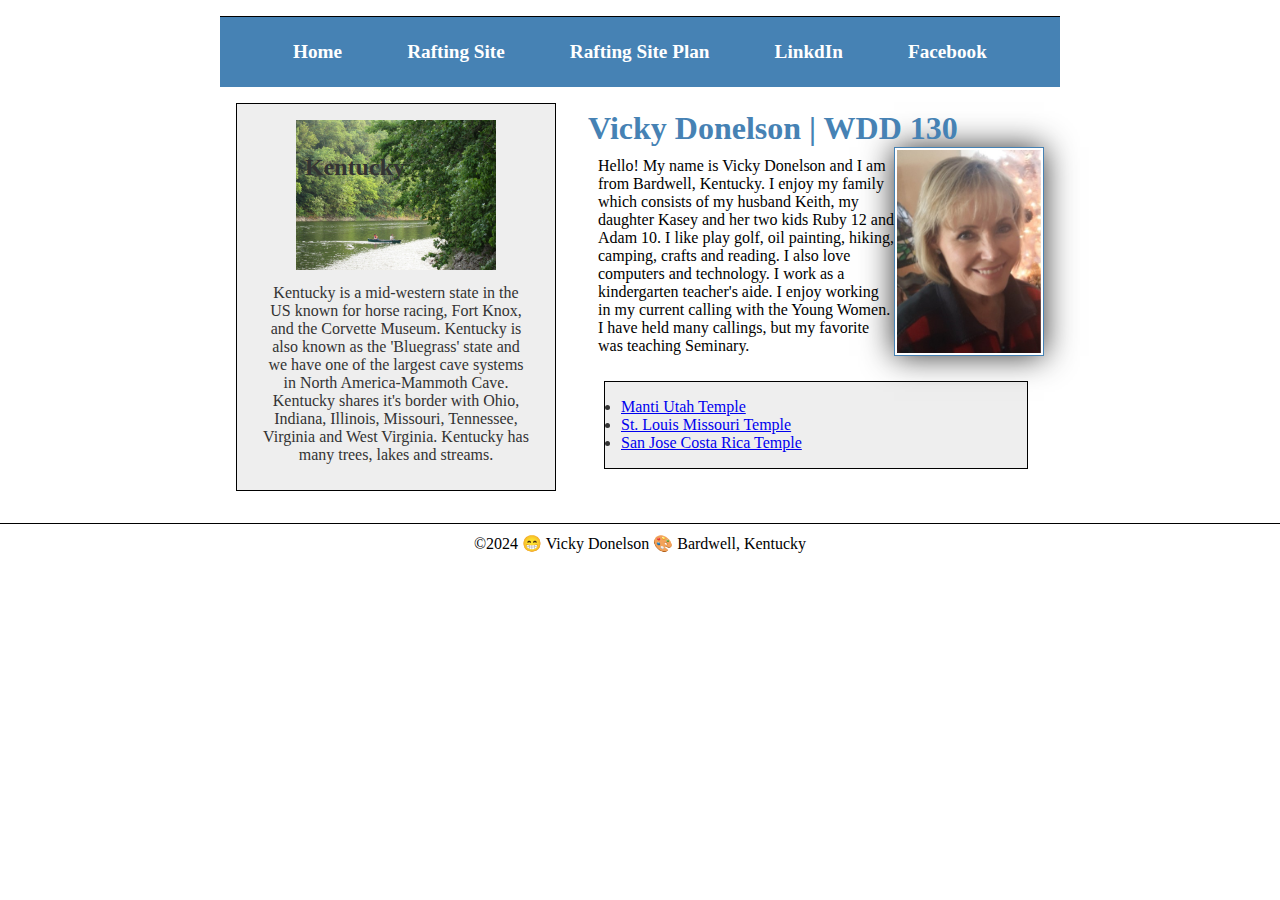
<file: index.html>
<!DOCTYPE html>
<html lang="en-US">
    <head>
        <meta charset="utf-8">
        <meta name="viewport" content="width=device-width,initial-scale=1.0">
        <title> Vicky Donelson | WDD 130</title>
        <meta name="description" content="This home page belongs to Vicky Donelson, a member of the WDD130 course at BYUI. The purpose of this class is to learn how to write and publish webpages.">
        <meta  name="author" content="Vicky Donelson">
        <link rel="stylesheet" href="styles/styles.css">
    </head>
    <body>
        <header>
        <nav>
            <a href="#">Home</a>
            <a href="wwr/about.html">Rafting Site</a>
            <a href="wwr/site-plan-rafting.html">Rafting Site Plan</a>
            <a href="https://linkedin.com">LinkdIn</a>
            <a href="https://facebook.com">Facebook</a>
        </nav>
        </header>
        <div class="grid">
        <main>
            <h1>Vicky Donelson | WDD 130</h1>
            <img src="images/profile.jpg" alt="Hello, my name is Vicky Donelson" width="200">
            <p>Hello! My name is Vicky Donelson and I am from Bardwell, Kentucky. I enjoy my family which consists of my husband Keith, my daughter Kasey and her two kids Ruby 12 and Adam 10. I like play golf, oil painting, hiking, camping, crafts and reading. I also love computers and technology. I work as a kindergarten teacher's aide. I enjoy working in my current calling with the Young Women. I have held many callings, but my favorite was teaching Seminary.</p>
            <ul class="box">
                <li><a href="https://www.churchofjesuschrist.org/temples/details/manti-utah-temple" target="_blank">Manti Utah Temple</a></li>
                <li><a href="https://www.churchofjesuschrist.org/temples/details/st.-louis-missouri-temple" target="_blank">St. Louis Missouri Temple</a></li>
                <li><a href="https://www.churchofjesuschrist.org/temples/details/san-jose-costa-rica-temple" target="_blank">San Jose Costa Rica Temple</a></li>
            </ul>        
        </main>
            <aside class="box">
                <h2>Kentucky</h2>
                <img src="images/kentucky.jpg" alt="images/kentucky landscape" width="200">
                <p>Kentucky is a mid-western state in the US known for horse racing, Fort Knox, and the Corvette Museum. Kentucky is also known as the 'Bluegrass' state and we have one of the largest cave systems in North America-Mammoth Cave. Kentucky shares it's border with Ohio, Indiana, Illinois, Missouri, Tennessee, Virginia and West Virginia. Kentucky has many trees, lakes and streams.</p>
                
            </aside>
        </div>
            
        <footer>
            <p>©2024 😁 Vicky Donelson 🎨 Bardwell, Kentucky</p>
        </footer>
    </body>
    <!--March 14, 2024-->
</html>
</file>
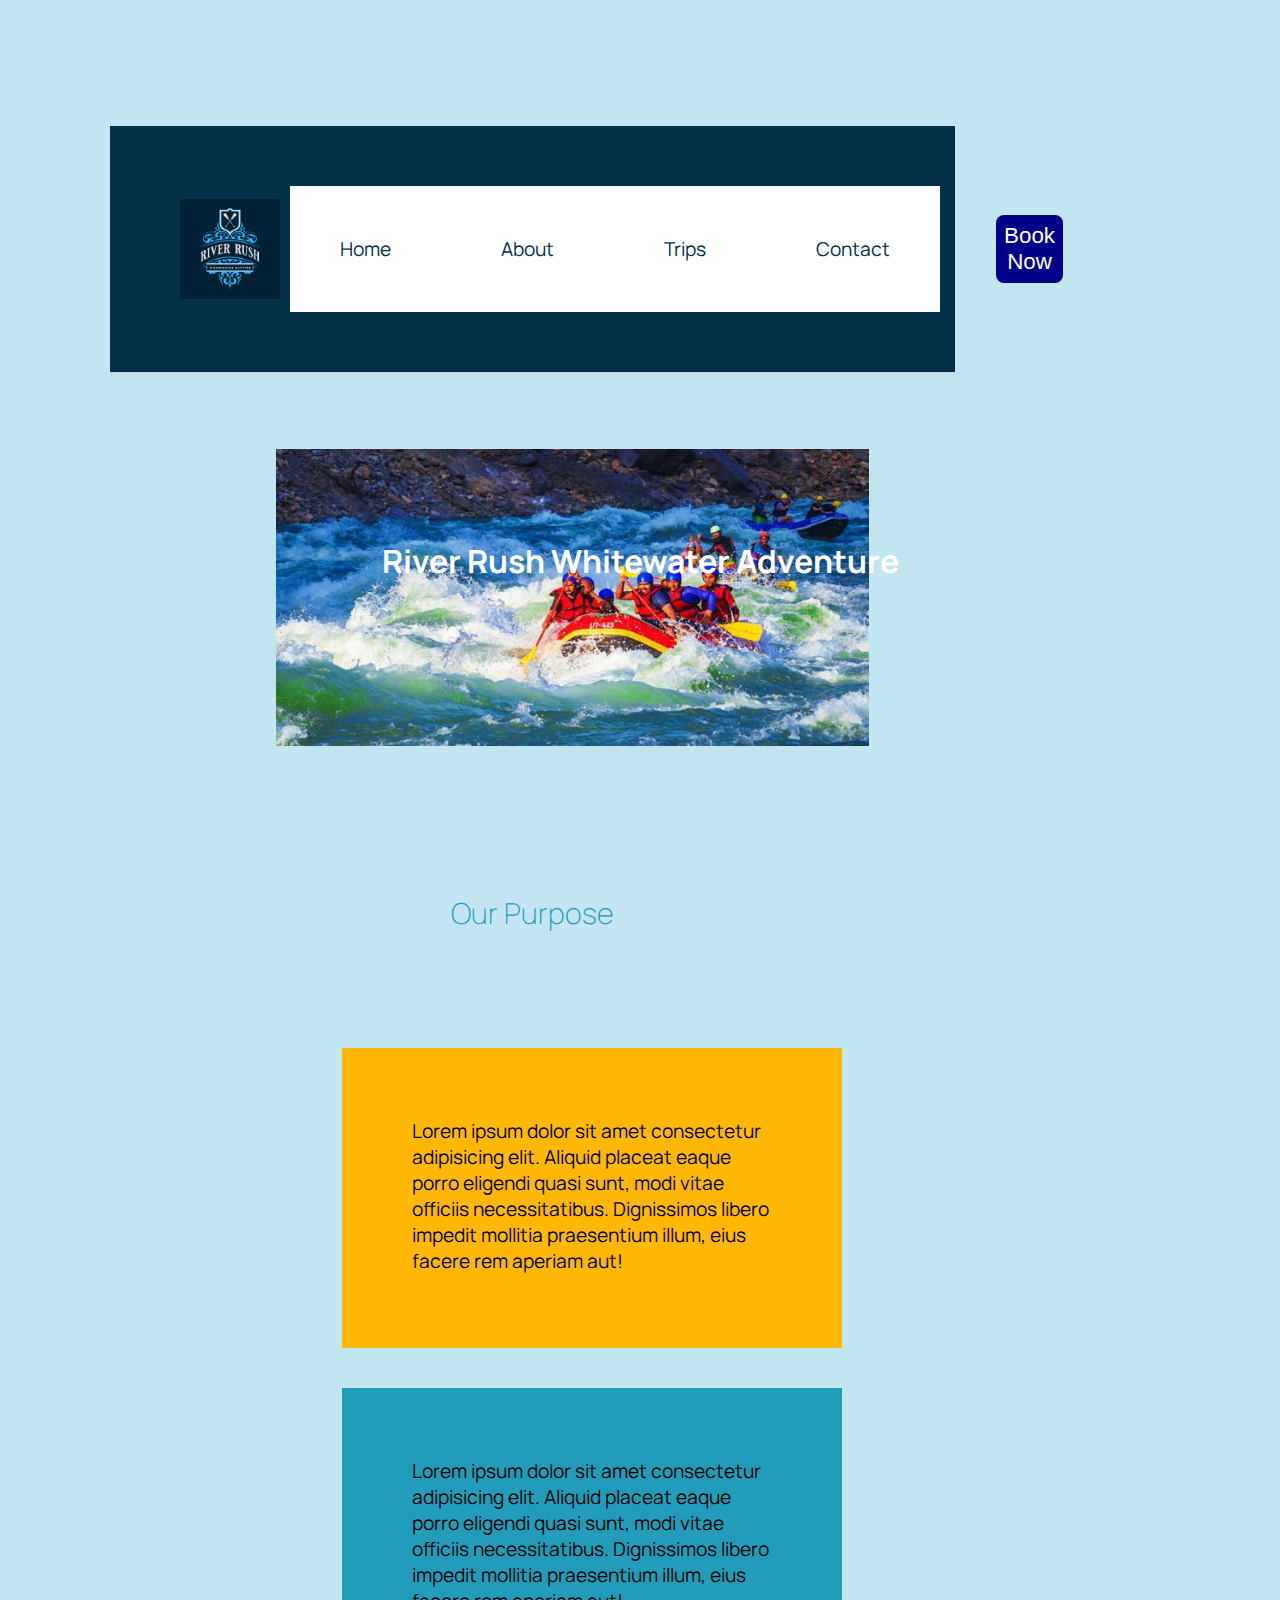
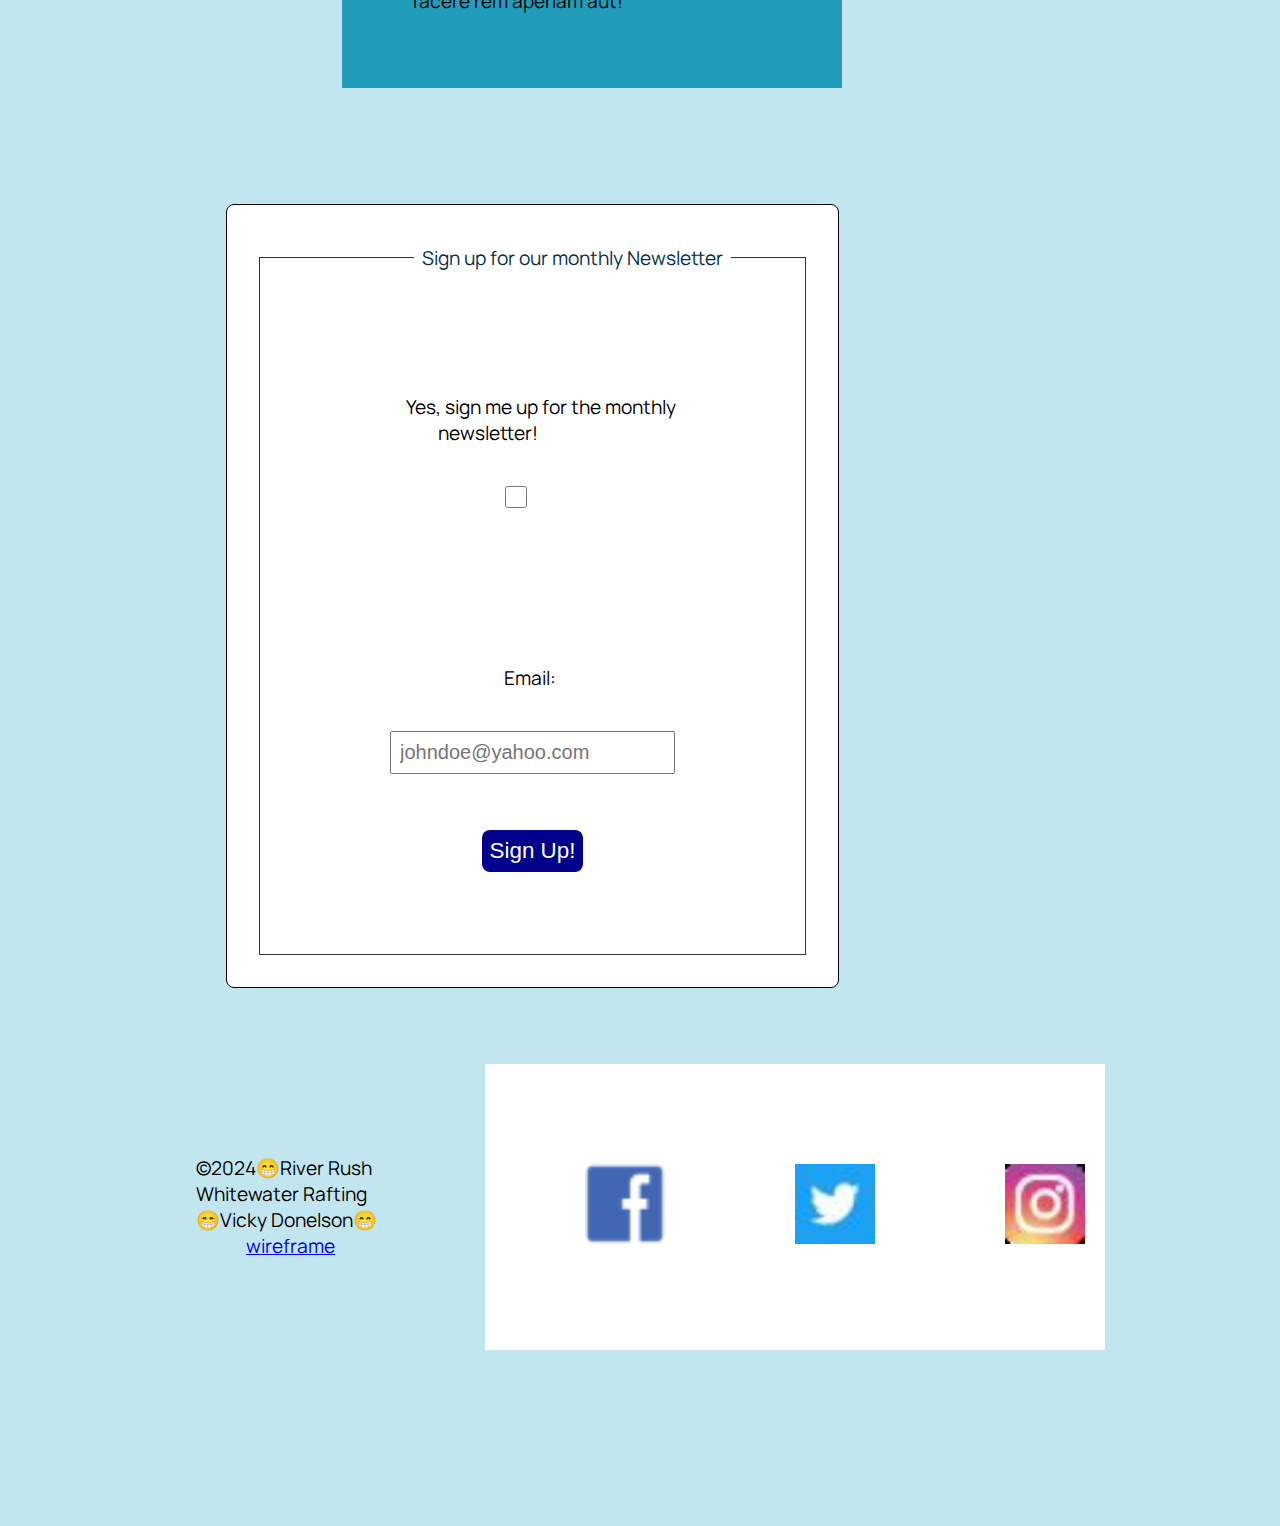
<file: wwr/index.html>
<!DOCTYPE html>
<html lang="en-US">
  <head>
    <meta charset="utf-8">
    <meta name="viewport" content="width=device-width,initial-scale=1.0">
    <title>Home | Rapids Rush</title>
    <meta name="description" content="Home River Rafting adventures">
    <meta name="author" content="Vicky Donelson">
    <link rel="stylesheet" href="styles/rafting.css">
  </head>
  <body>
    <header>       
      <img src="images/riverrushlogo.jpg" alt="logo"> 
      <nav>       
        <a href="index.html">Home</a>
        <a href="about.html">About</a>
        <a href="trips.html">Trips</a>
        <a href="contact.html">Contact</a> 
      </nav>
      <button class="call-to-action">Book Now</button>
    </header>      
        
    <main class="home">              
          <h1> River Rush Whitewater Adventure</h1> 
          <img src="images/raftingbanner.png" alt="raftingbanner">
               
      <section class="section1">
        <h2>Our Purpose</h2>
      <div class="container">
        <div class="p1">
          <p>Lorem ipsum dolor sit amet consectetur adipisicing elit. Aliquid placeat eaque porro eligendi quasi sunt, modi vitae officiis necessitatibus. Dignissimos libero impedit mollitia praesentium illum, eius facere rem aperiam aut!</p>
        </div>
        <div class="p2">
          <p>Lorem ipsum dolor sit amet consectetur adipisicing elit. Aliquid placeat eaque porro eligendi quasi sunt, modi vitae officiis necessitatibus. Dignissimos libero impedit mollitia praesentium illum, eius facere rem aperiam aut!</p>
        </div>
      </section>
      
      <form class="newsletter">
        <fieldset>
          <legend>Sign up for our monthly Newsletter</legend>
            <div class="box" id="box2">              
                <label for="subscribe">Yes, sign me up for the monthly newsletter!</label><br>
                <input type="checkbox" id="subscribe" name="subscribe"> 
            </div> 
            <div>              
                <label for="useremail">Email:</label><br>
                <input type="email" id="useremail" name="useremail" placeholder="johndoe@yahoo.com">
                <button type="submit">Sign Up!</button> 
            </div>
        </fieldset>  
      </form>       
  </main>  
    <footer>
        
  
      <p>©2024😁River Rush Whitewater Rafting😁Vicky Donelson😁 <a href="images/wireframeindex.png">wireframe</a></p>

      <nav class="sociallinks">
          <a href="https://facebook.com">
              <img src="images/facebook.png" alt="facebook">
          </a>
          <a href="https://twitter.com">
              <img src="images/twitter.jpg" alt="Twitter">
          </a>
          <a href="https://instagram.com">
              <img src="images/Instagram.jpg" alt="Instagram">
          </a>
      </nav>
      
  </footer>         
  </body>
  </html>
</file>
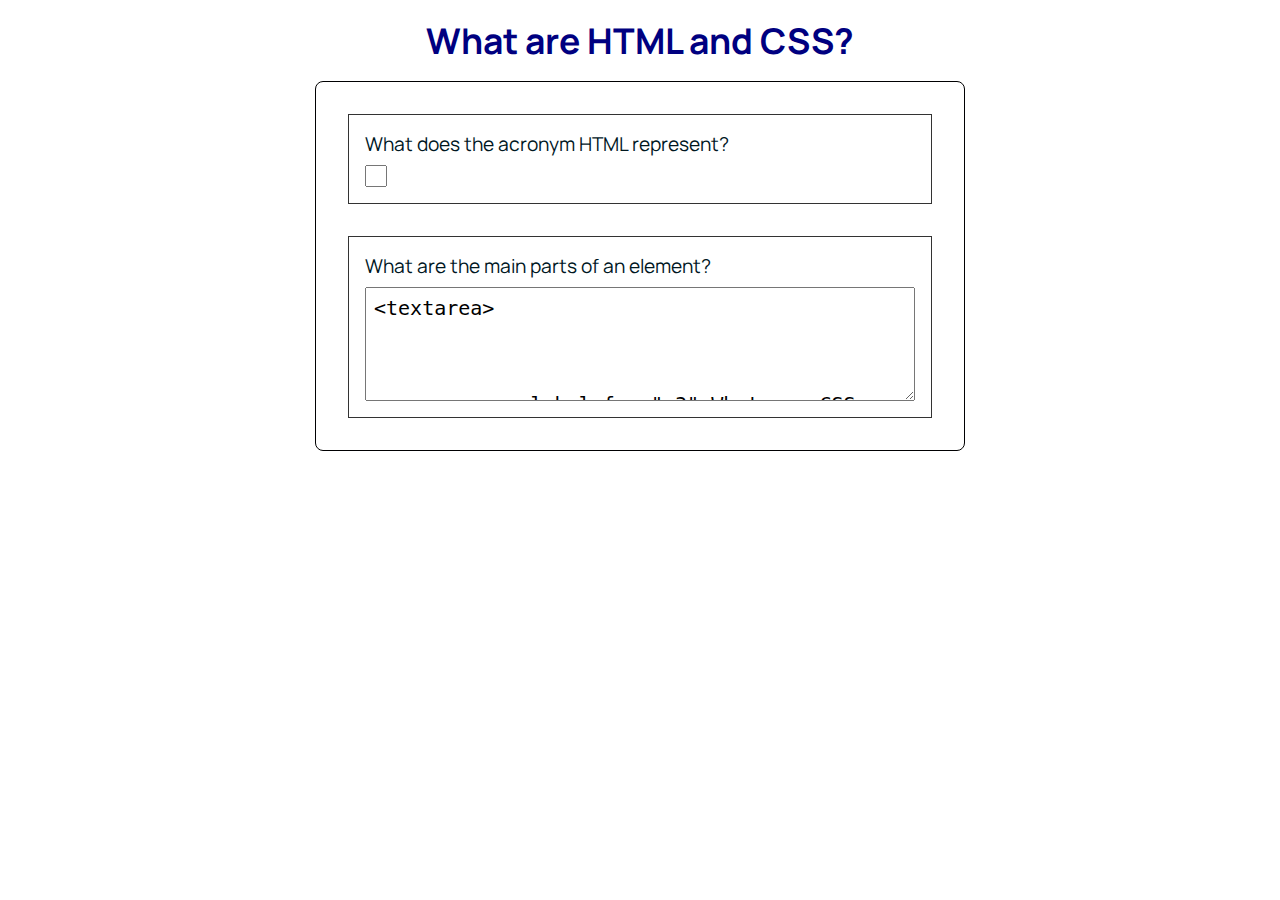
<file: quiz.html>
<!DOCTYPE html>
<html lang="en">
<head>
    <meta charset="UTF-8">
    <meta name="viewport" content="width=device-width, initial-scale=1.0">
    <title>Basic HTML and CSS Quiz | Vicky Donelson</title>
    <link rel="stylesheet" href="styles/quiz.css">
    <meta name="description" content=".">
    <meta name="author" content="htmlandcssquiz">
    
</head>
<body>
<header>
    <h1>What are HTML and CSS?</h1>
</header>
<main>
    <form>
        <fieldset>          
          
            <label for="q1">What does the acronym HTML represent?</label>
            <input type="text" id="q1" name="q1">
        </fieldset>
        <fieldset>
         
            <label for="q2">What are the main parts of an element?</label>
            <textarea id="q2" name="q2" rows="4"><textarea>    
        
                   
            
            <label for="q3">What are CSS comments used for?</label>
                <select id="q3" name="q3">
                    <option value="helpfulnotesaboutyourcode">Helpful notes about your code.</option>
                    <option value="awaytoaddextracode">A way to add extra code.</option>
                    <option value="awaytoaddphotos">A way to add photos.</option>                  
                  
                </select>
                    
        <label for="q4">What is the top margin shown in this declaration?</label>
        <input id="number" type="number" name="q4" placeholder="margin: 25px 10px 35px;">
    </fieldset>
    <button type="submit">Submit Quiz</button>
    </form>
</main>
</body>
<footer>
    <p>©2024 | HTML Form - User Quiz Activity | Vicky Donelson</p>
</footer>
</html>
</file>
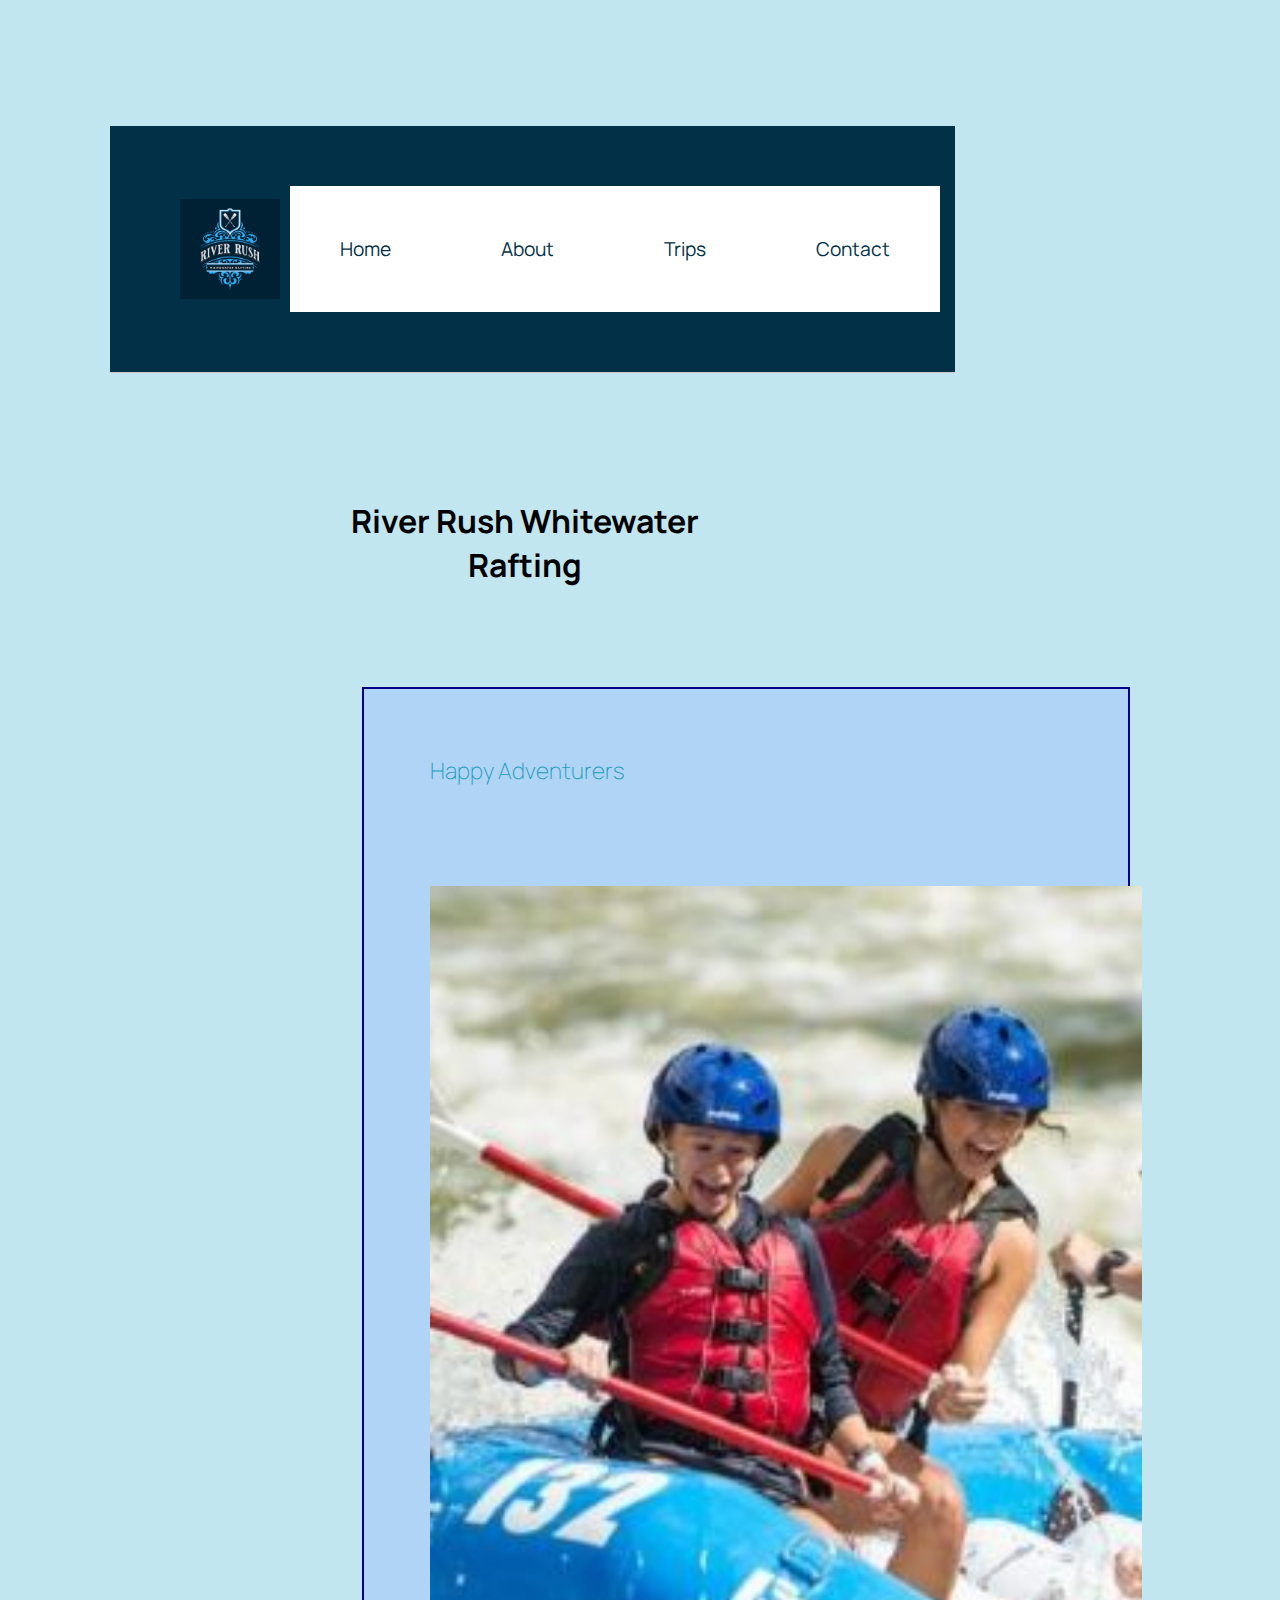
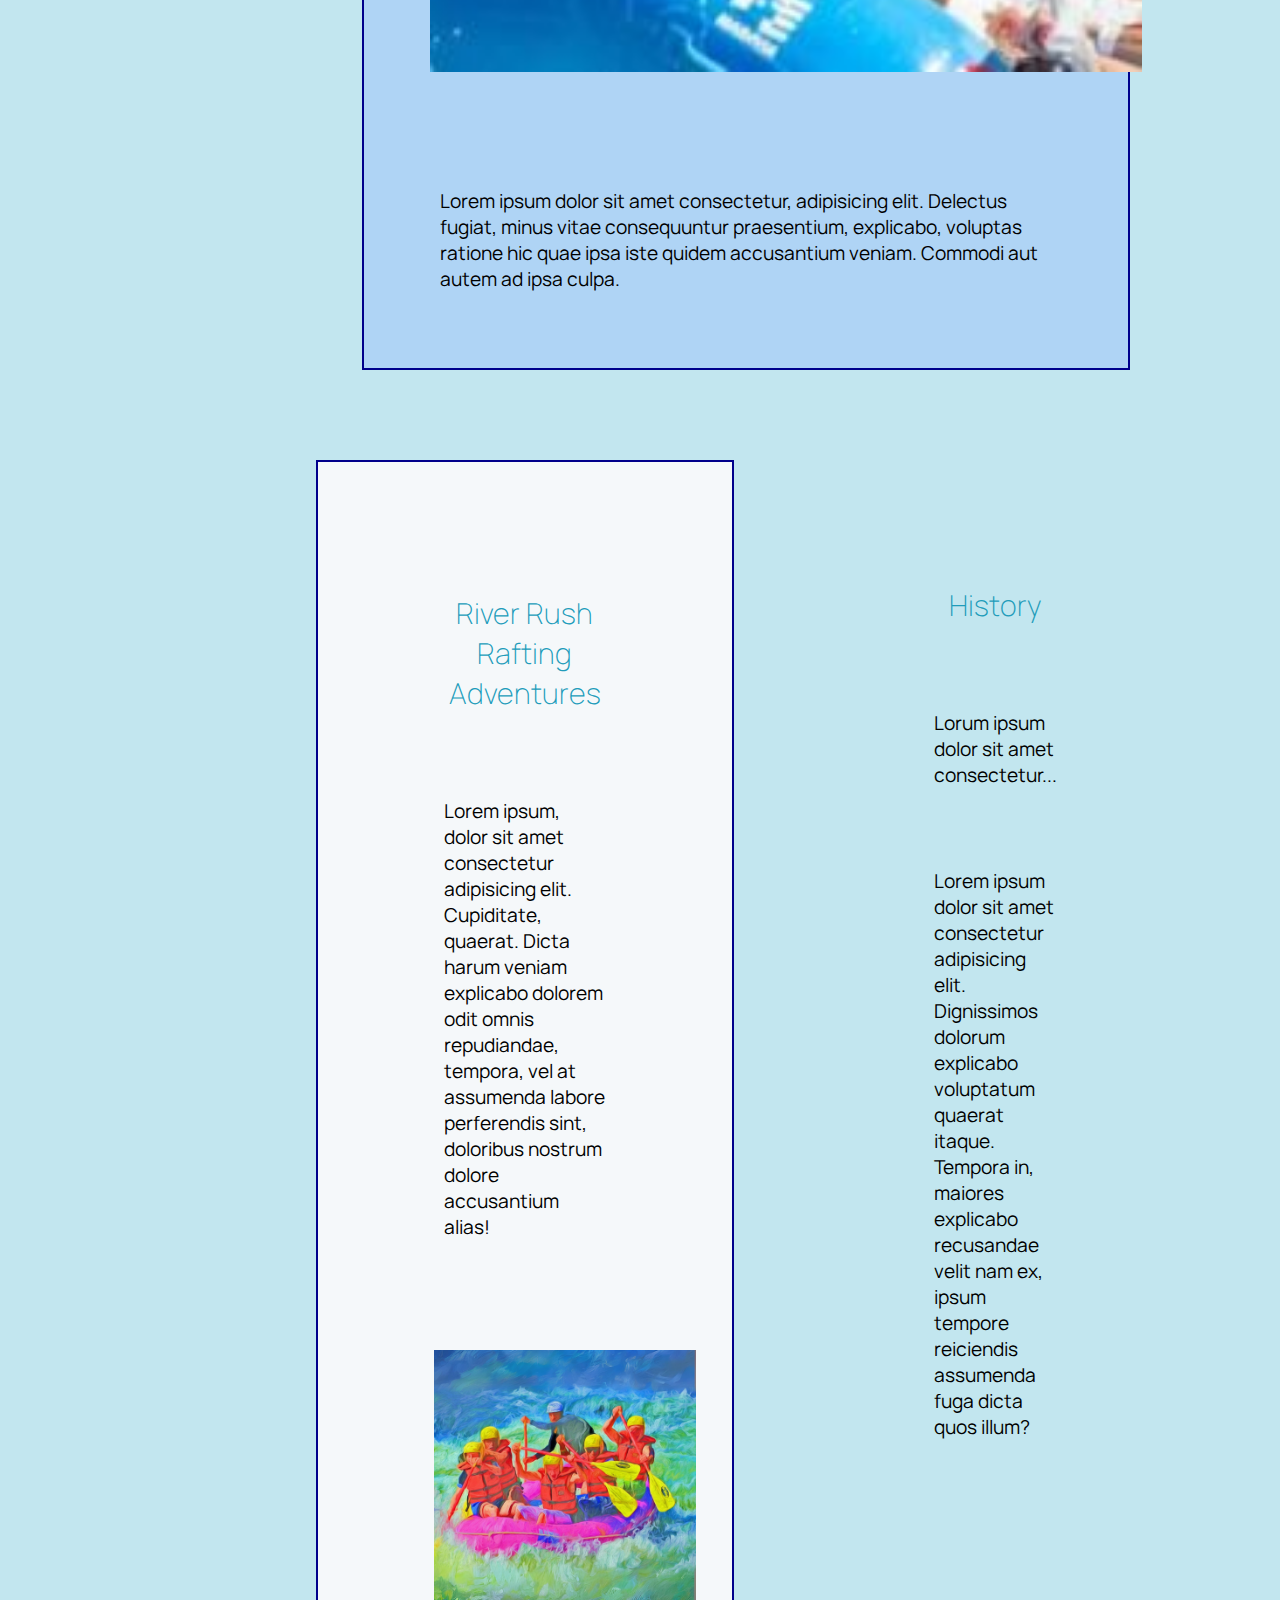
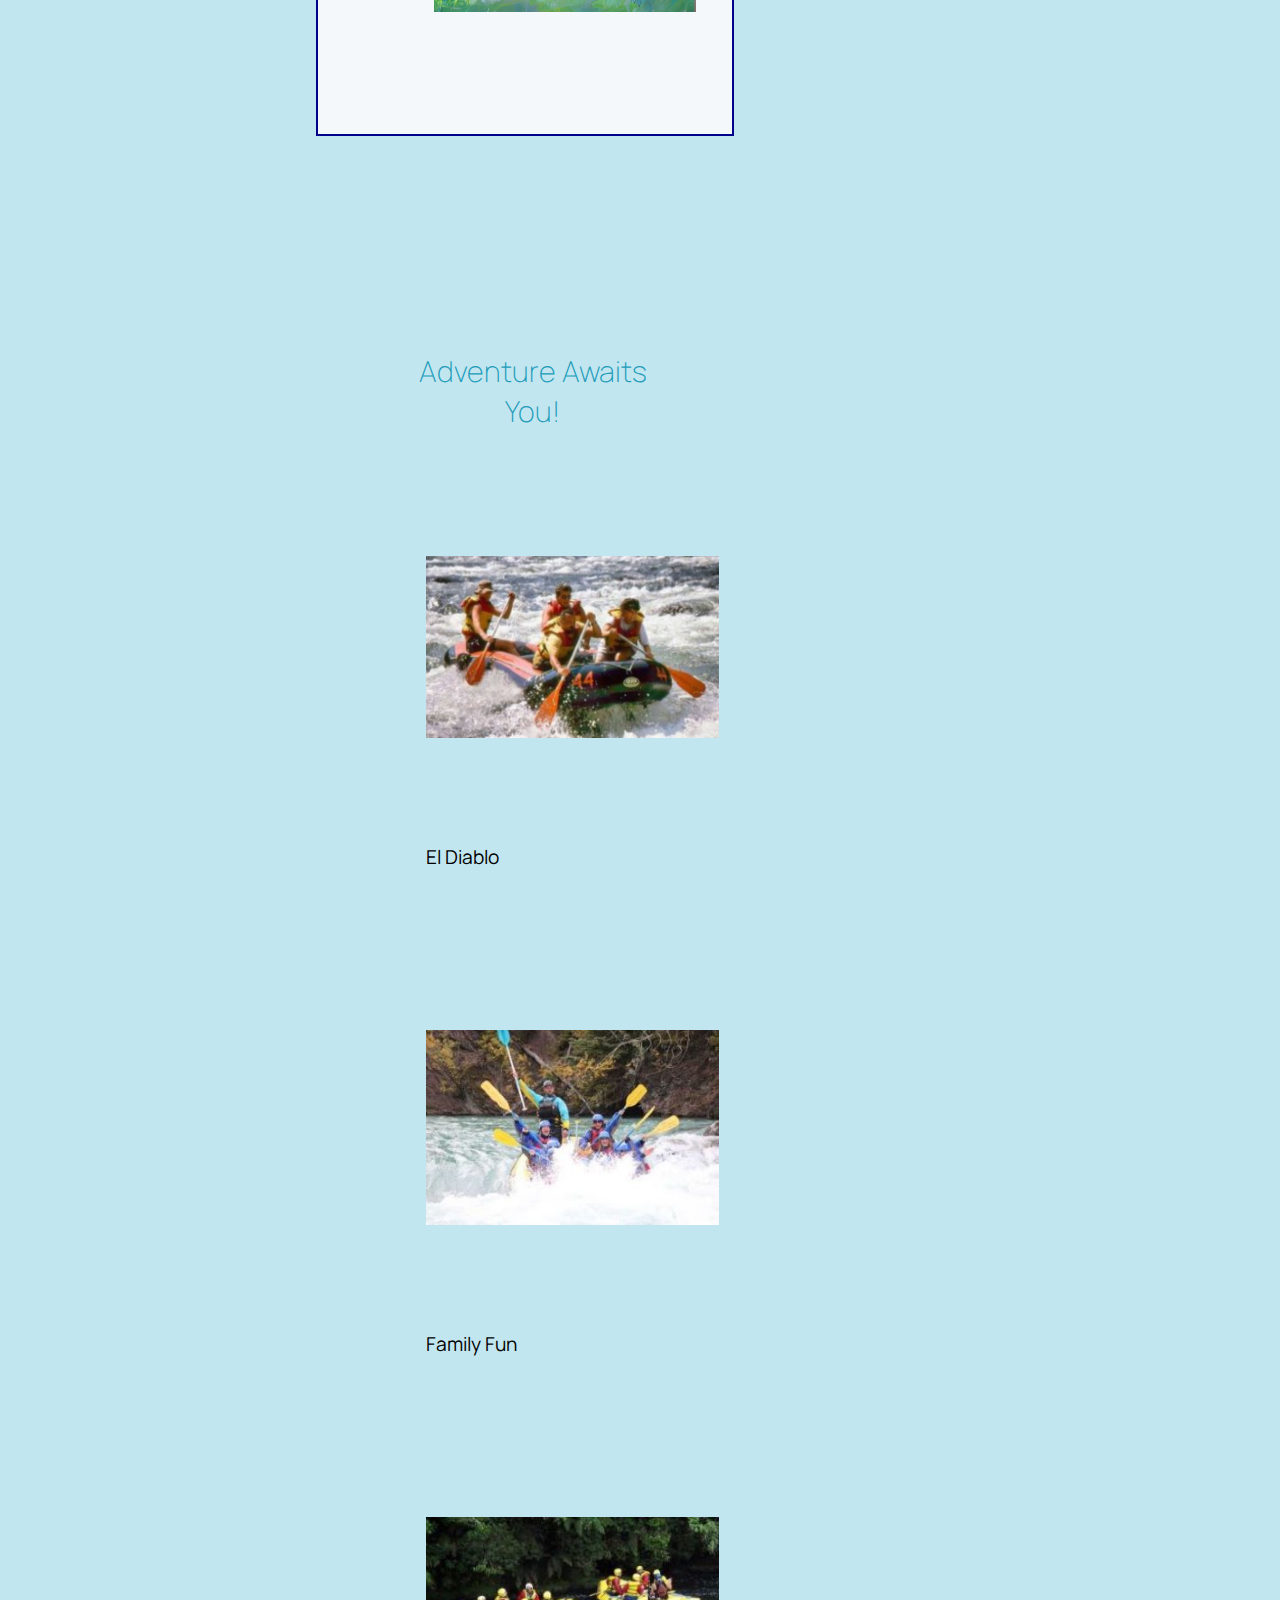
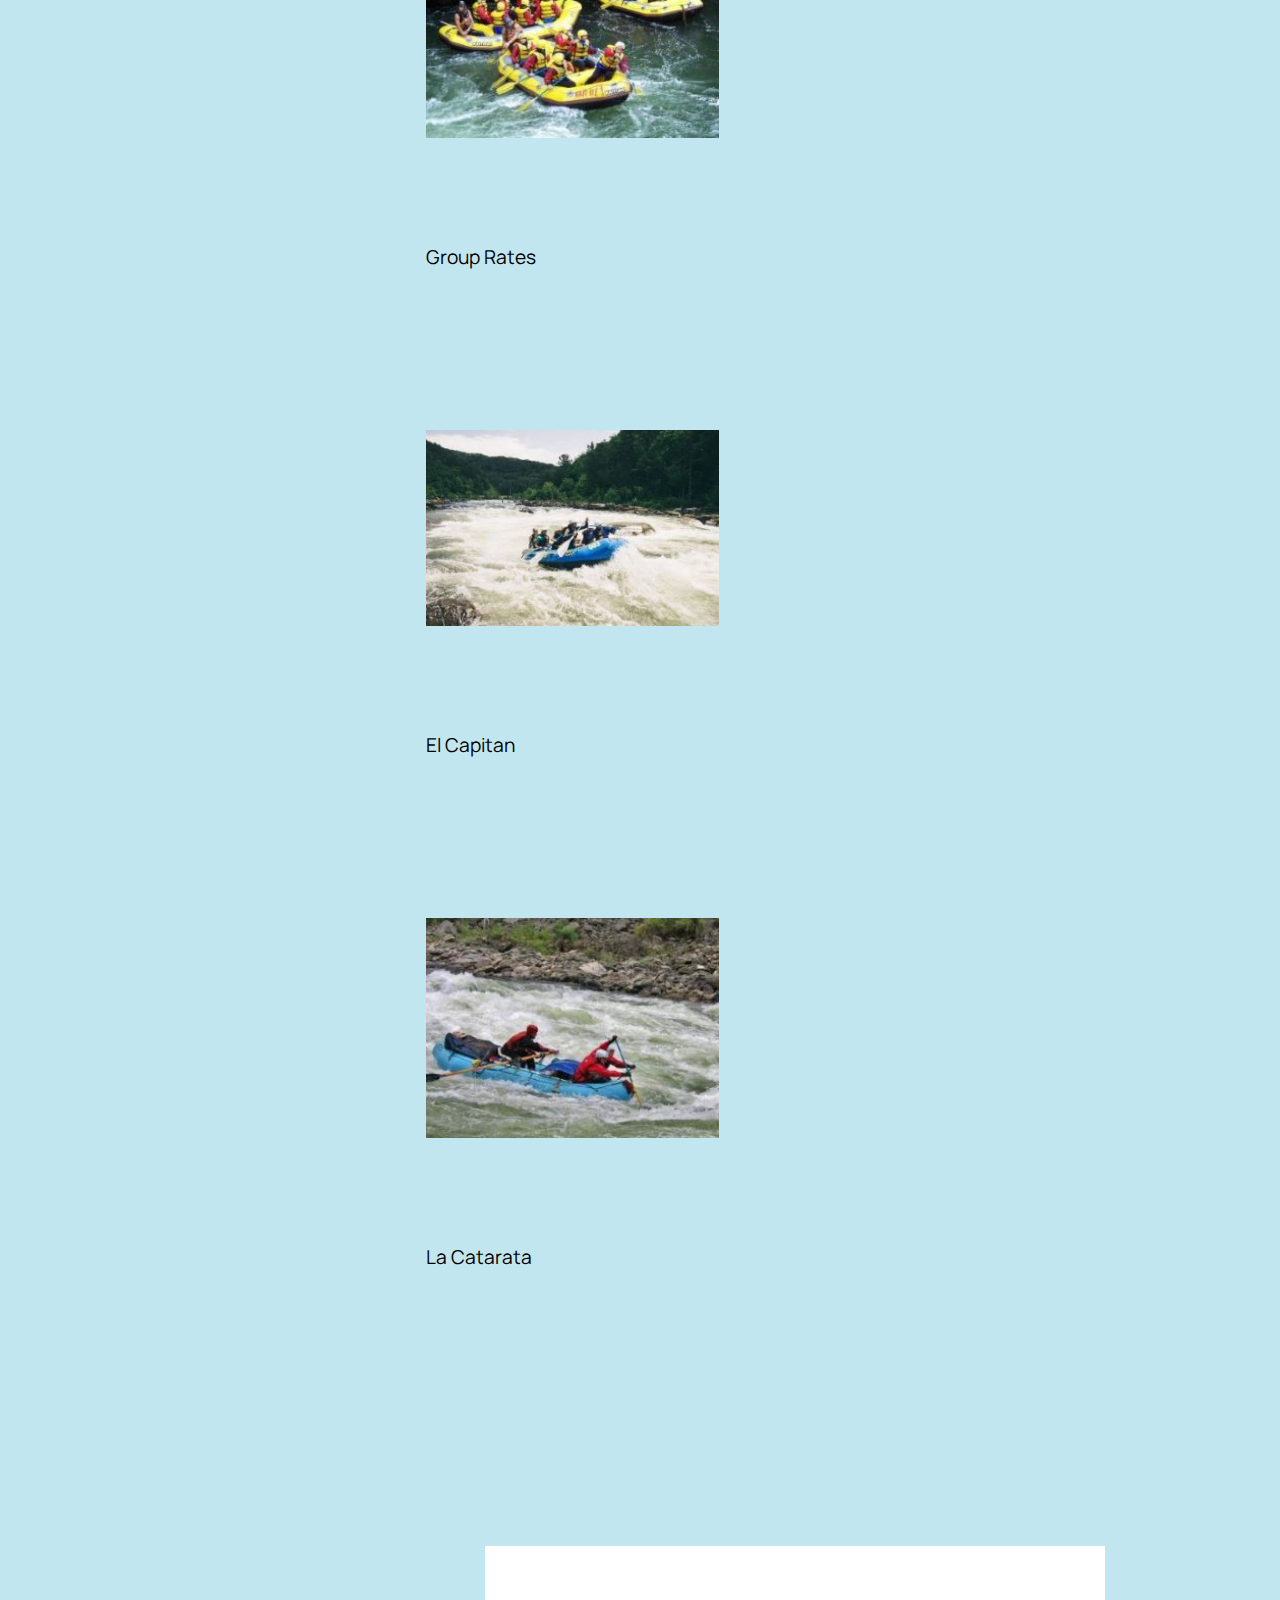
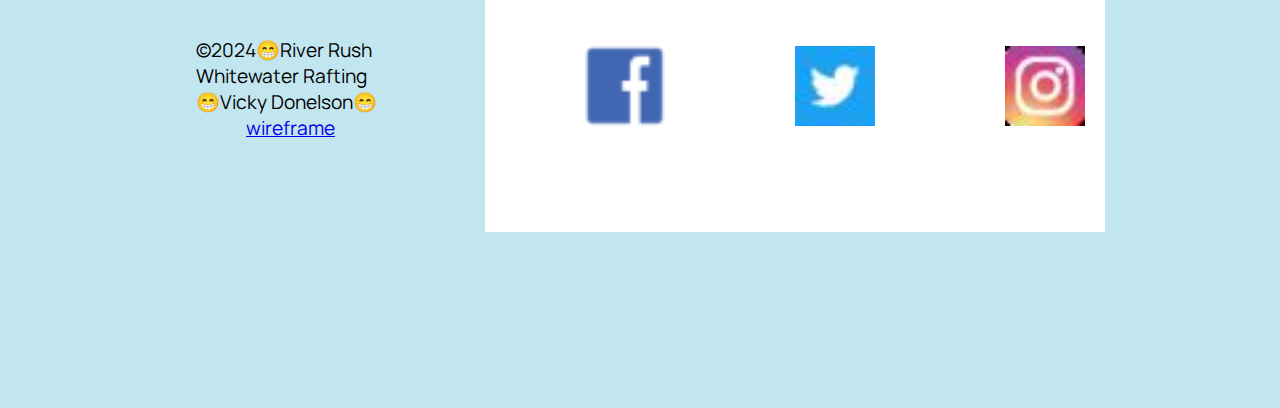
<file: wwr/about.html>
<!DOCTYPE html>
<html lang="en-US">
  <head>
    <meta charset="utf-8">
    <meta name="viewport" content="width=device-width,initial-scale=1.0">
    <link rel="stylesheet" href="styles/rafting.css">
    <title>About Us | River Rush Outfitters</title>
    <meta name="description" content="Learn more about us">
    <meta name="author" content="Vicky Donelson">
    
    
  </head>
  <body>
    <header>       
      <img src="images/riverrushlogo.jpg" alt="logo"> 
      <nav>       
        <a href="index.html">Home</a>
        <a href="about.html">About</a>
        <a href="trips.html">Trips</a>
        <a href="contact.html">Contact</a>   
      </nav>
    </header> 
      <main>  
        <div class="containera">
                          
         <h1>River Rush Whitewater Rafting</h1>
         <div class="item1">
         <article class="happyrafter"><h3>Happy Adventurers</h3>                  
          <img src="images/raftinghappy.jpg" alt="raftinghappy">
          <p>Lorem ipsum dolor sit amet consectetur, adipisicing elit. Delectus fugiat, minus vitae consequuntur praesentium, explicabo, voluptas ratione hic quae ipsa iste quidem accusantium veniam. Commodi aut autem ad ipsa culpa.</p>       
         </article>      
         </div>
       
          <section class="intro">
         <div class="item2">

            <h2>River Rush Rafting Adventures</h2>
            <p>Lorem ipsum, dolor sit amet consectetur adipisicing elit. Cupiditate, quaerat. Dicta harum veniam explicabo dolorem odit omnis repudiandae, tempora, vel at assumenda labore perferendis sint, doloribus nostrum dolore accusantium alias!</p>
           <img src="images/rivergraphic.png" alt="rivergraphic" width="10">
         </div>  
          </section>       
         <div class="item3">
          <section class="History">
            <h2>History</h2>
            <p>Lorum ipsum dolor sit amet consectetur...</p>
            <p>Lorem ipsum dolor sit amet consectetur adipisicing elit. Dignissimos dolorum explicabo voluptatum quaerat itaque. Tempora in, maiores explicabo recusandae velit nam ex, ipsum tempore reiciendis assumenda fuga dicta quos illum?</p>
          </section>  
          </div>
           
       </div> 
        <section> 
        <div class="containerb">
          
          <h2>Adventure Awaits You!</h2>          
          <figure>
            <img src="images/rafting.jpg" alt="rafting">
            <figcaption>El Diablo</figcaption>
          </figure>
          <figure>          
            <img src="images/rafting2.jpg" alt="rafting2">
            <figcaption>Family Fun</figcaption>
          </figure>
          <figure>
            <img src="images/rafting3.jpg" alt="rafting3">
            <figcaption>Group Rates</figcaption>
          </figure>
          <figure>
            <img src="images/rafting4.jpg" alt="rafting4">
            <figcaption>El Capitan</figcaption>
          </figure>
          <figure>         
            <img src="images/rafting5.jpg" alt="rafting5">
            <figcaption>La Catarata</figcaption>
          </figure>
        </div>
        </section>            
      </main>
        
      <footer>
        
  
          <p>©2024😁River Rush Whitewater Rafting😁Vicky Donelson😁<a href="images/wireframeabout.png">wireframe</a></p>
  
          <nav class="sociallinks">
              <a href="https://facebook.com">
                  <img src="images/facebook.png" alt="facebook">
              </a>
              <a href="https://twitter.com">
                  <img src="images/twitter.jpg" alt="Twitter">
              </a>
              <a href="https://instagram.com">
                  <img src="images/Instagram.jpg" alt="Instagram">
              </a>
          </nav>
          
      </footer>    
  
  </body>
  </html>
</file>
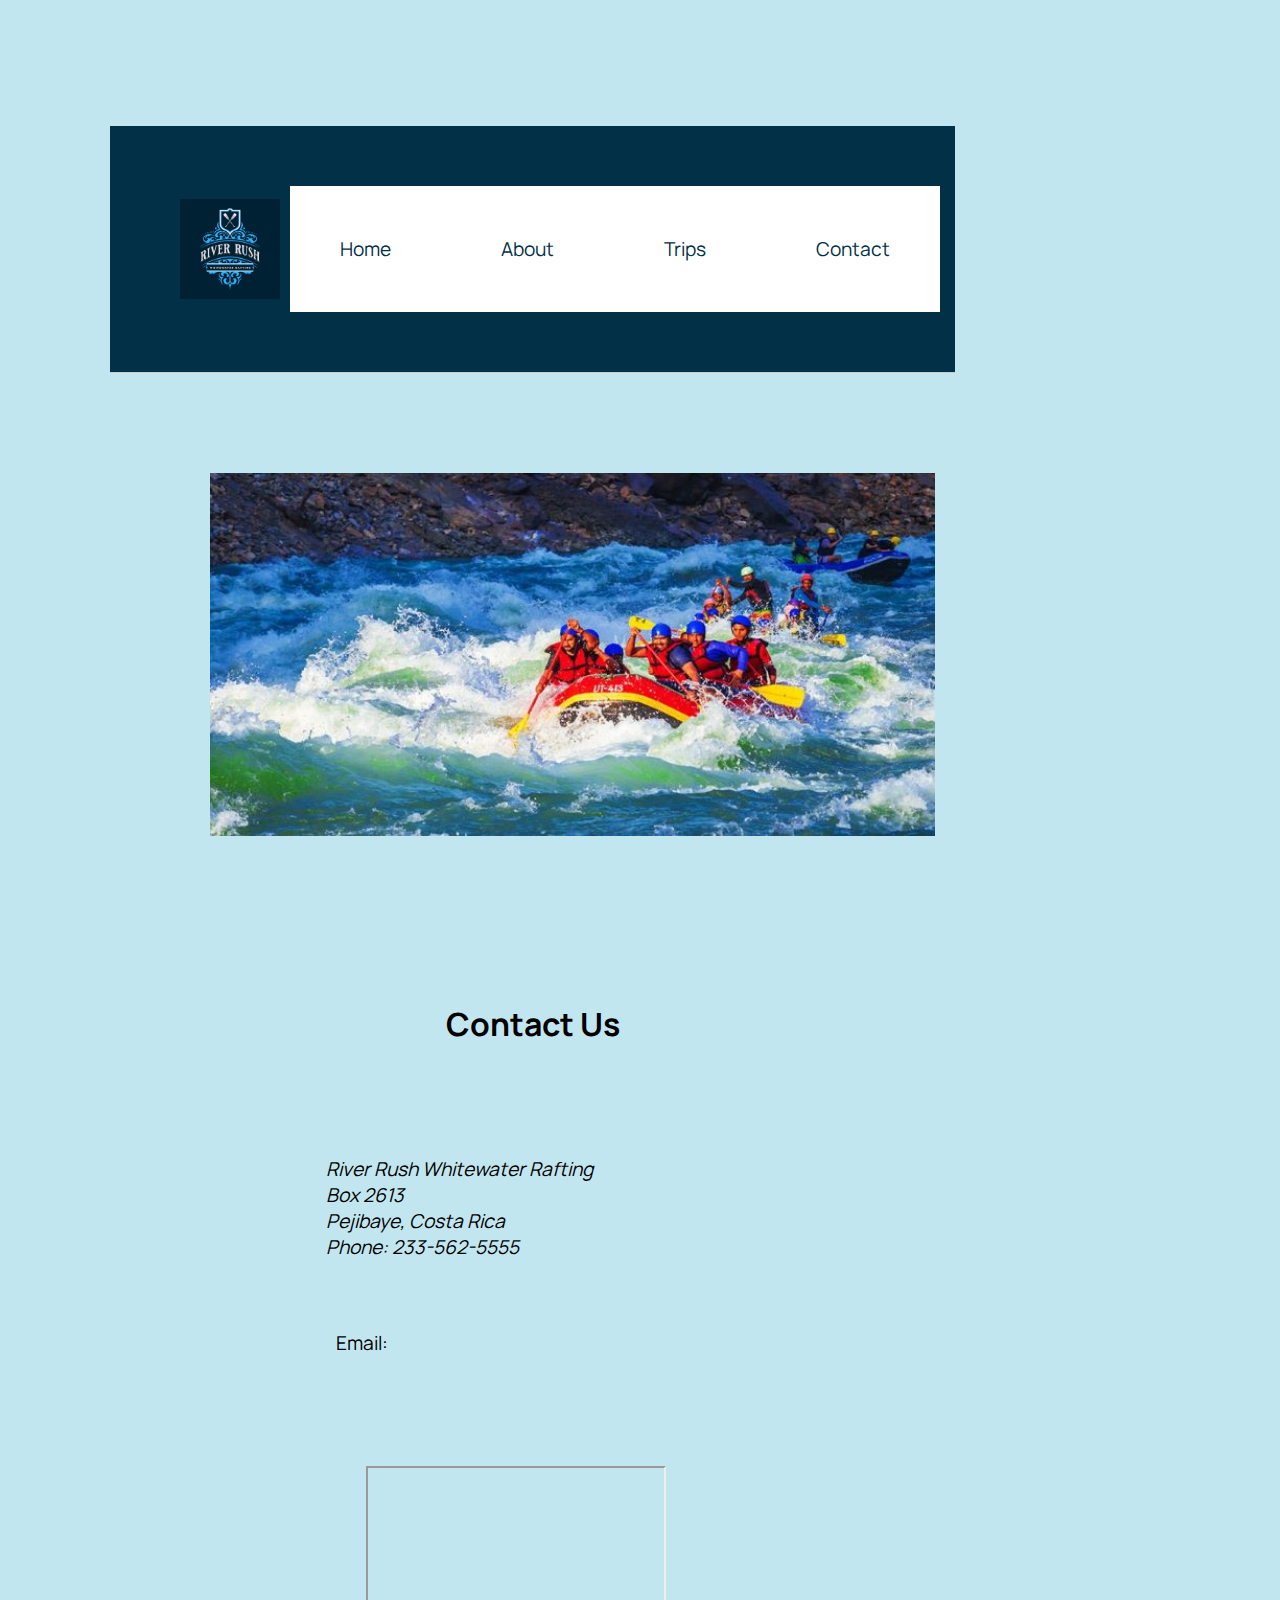
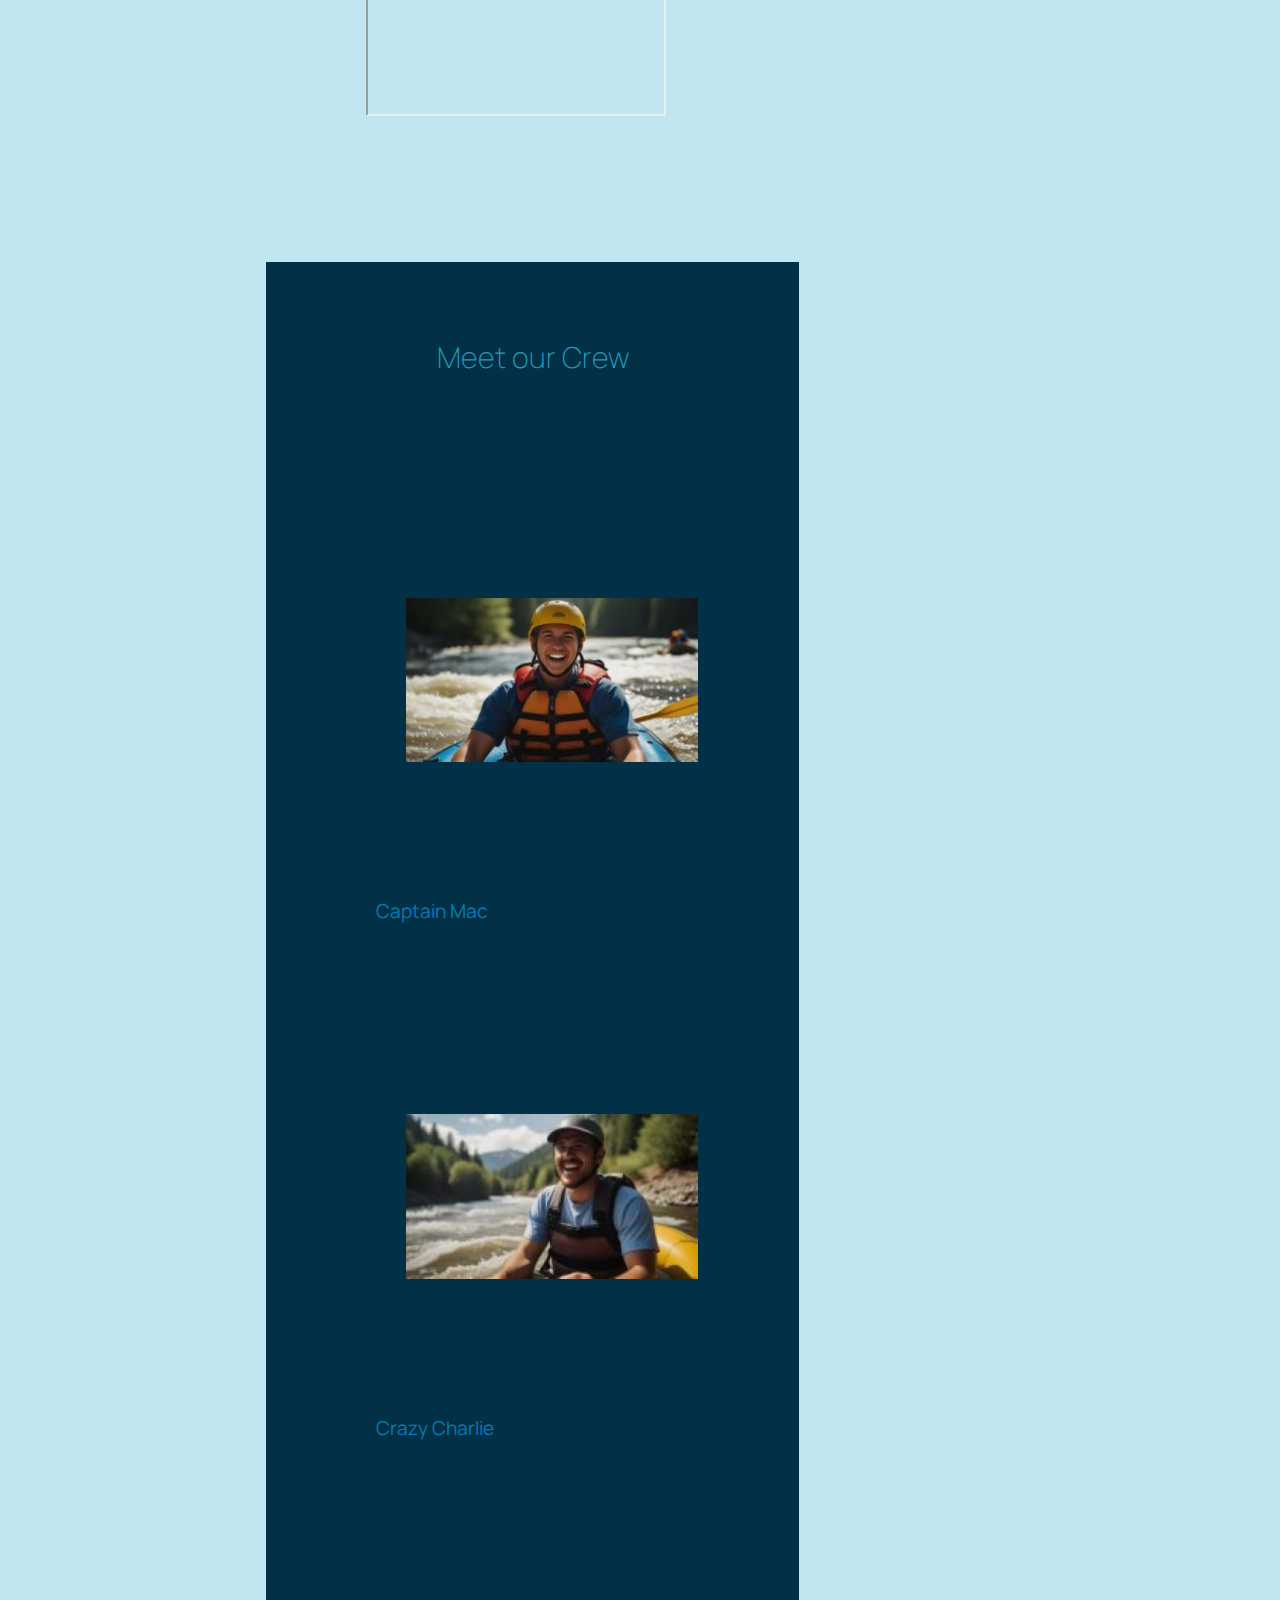
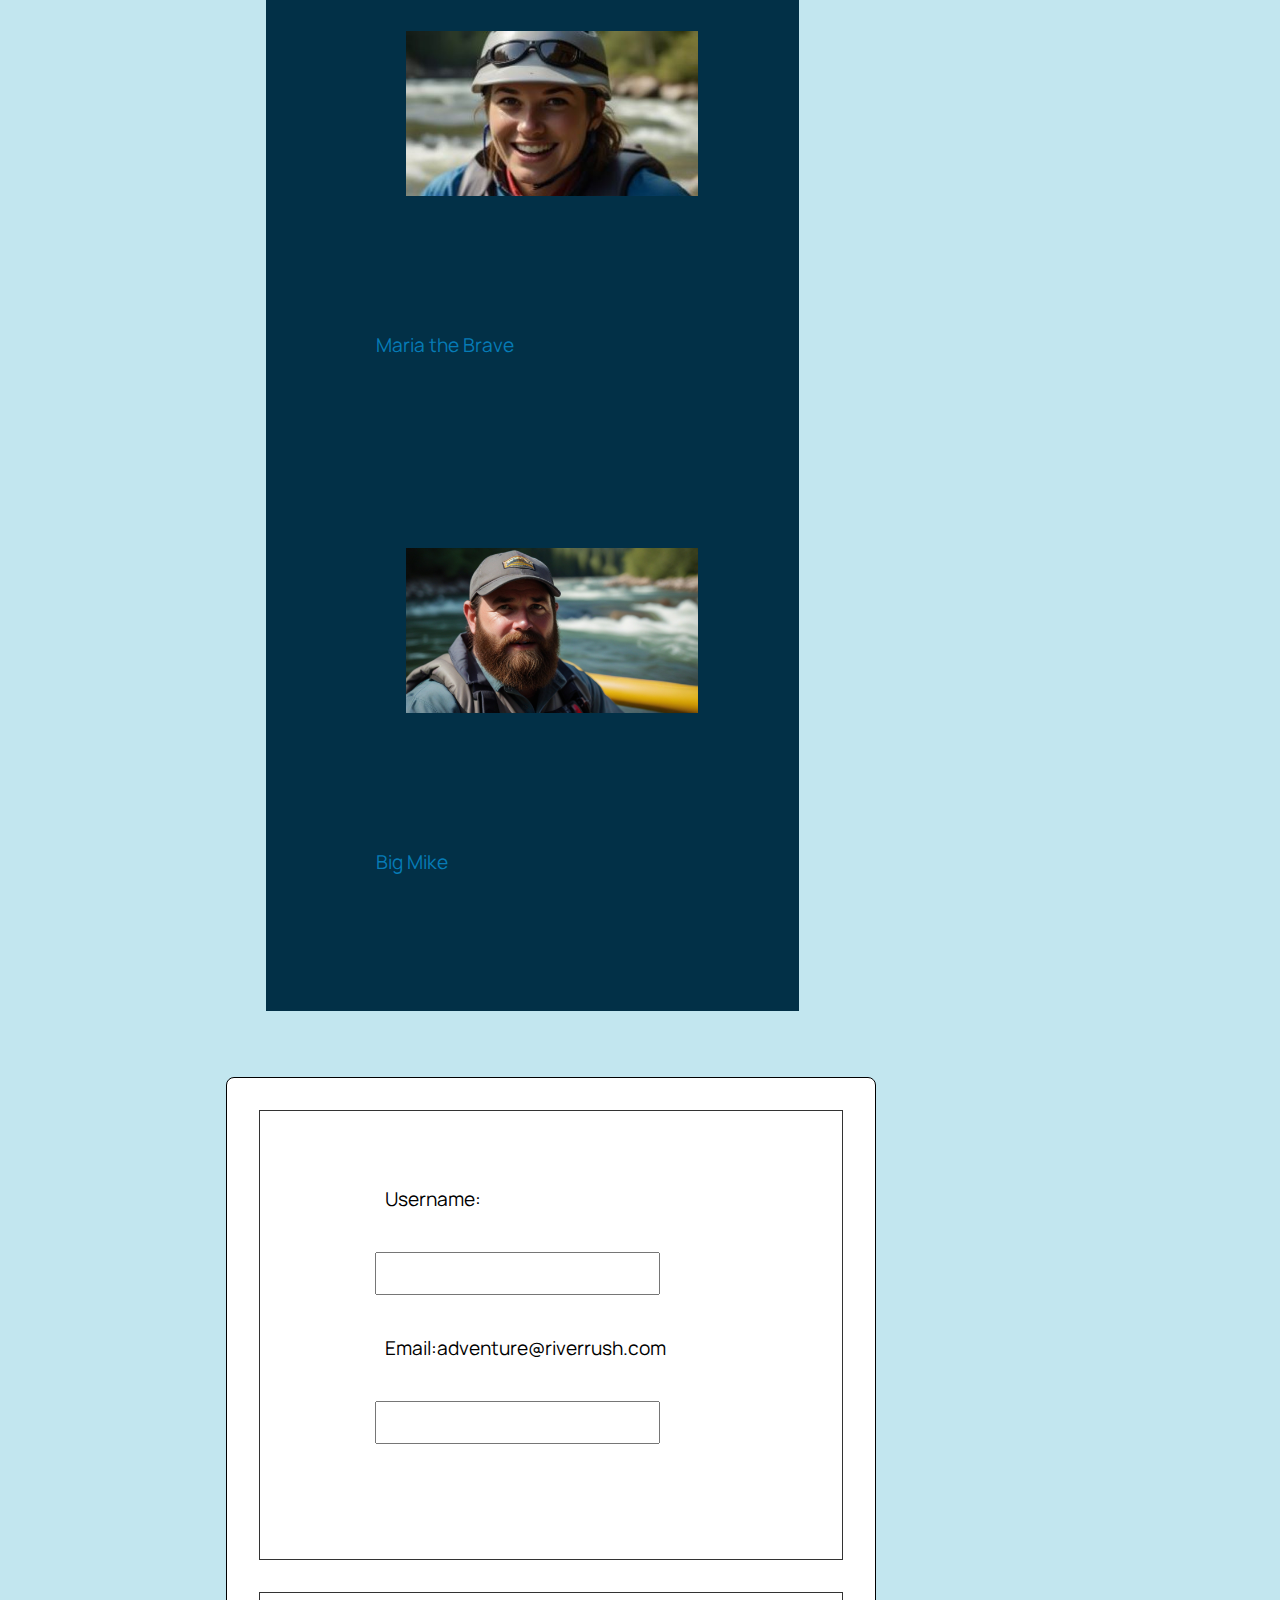
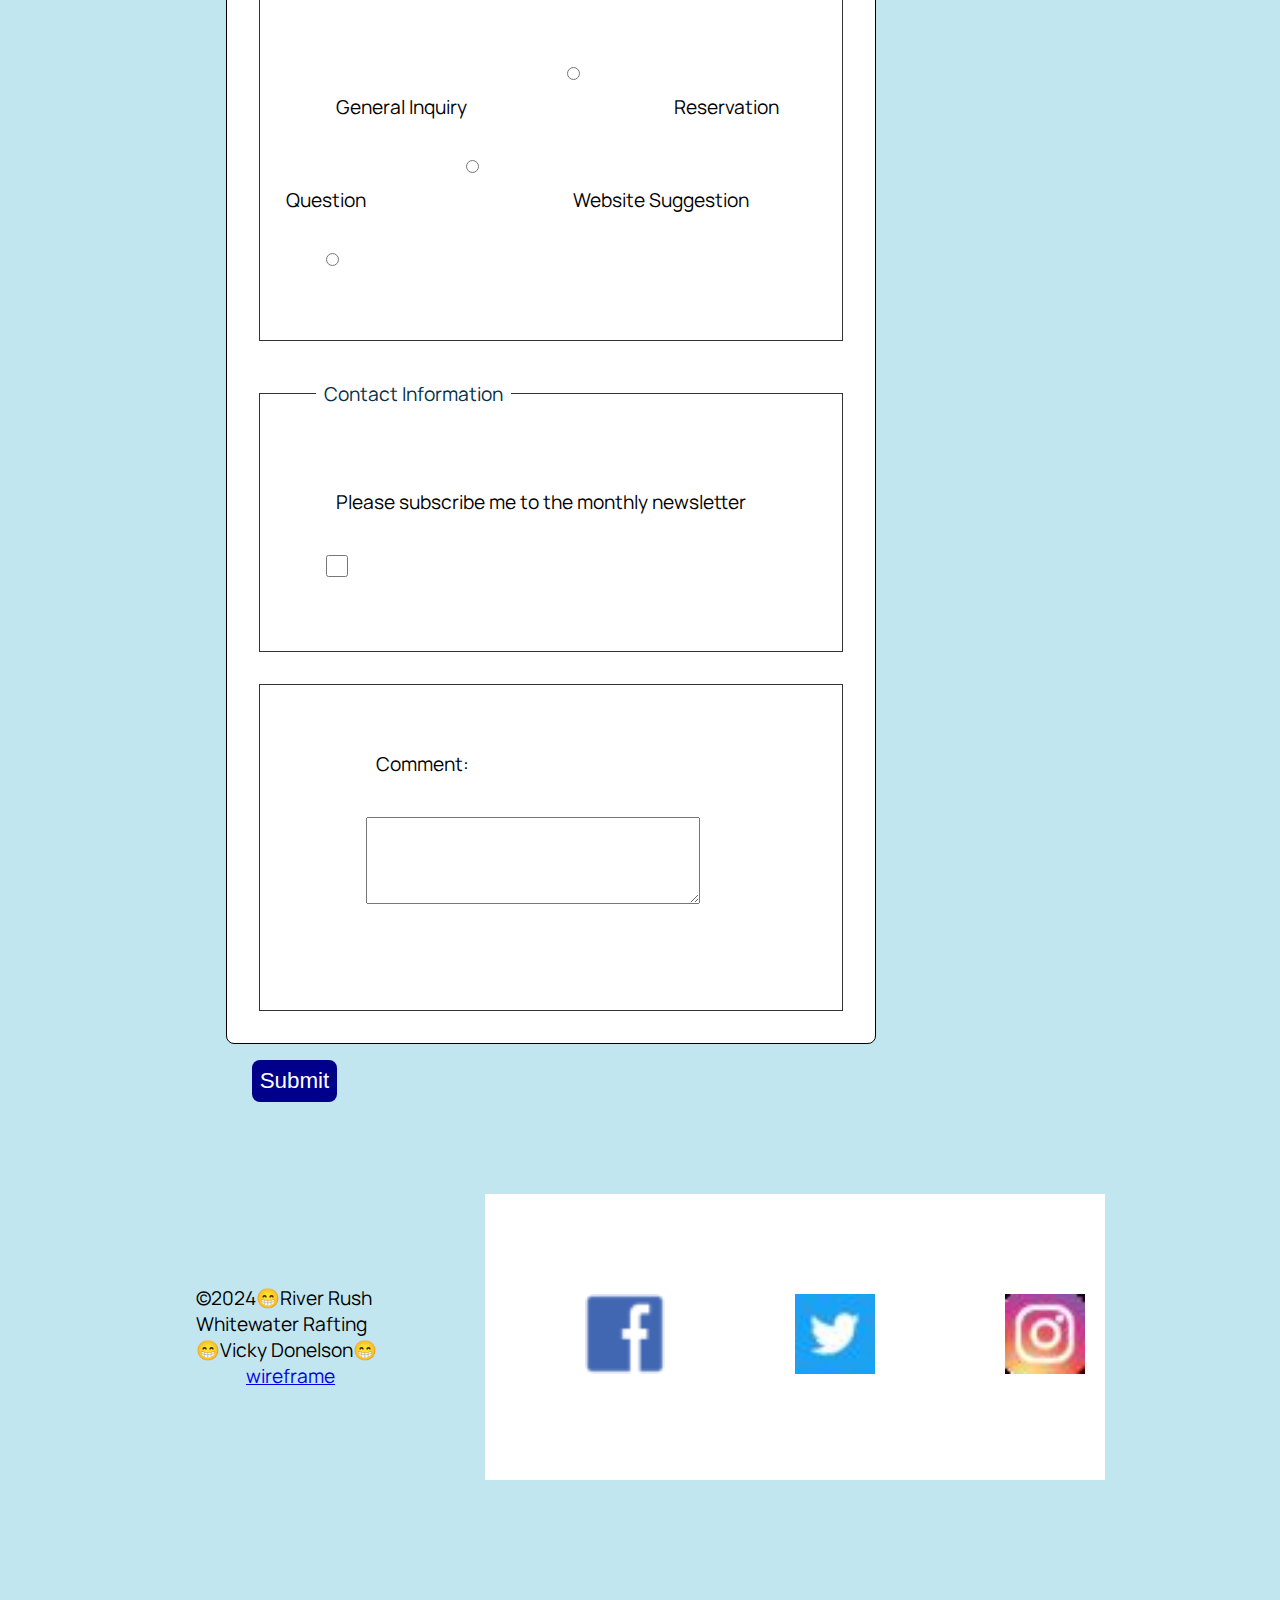
<file: wwr/contact.html>
<!DOCTYPE html>
<html lang="en-US">

<head>
    <meta charset="utf-8">
    <meta name="viewport" content="width=device-width,initial-scale=1.0">
    <title>Contact Us | Rapids Rush Whitewater Rafting</title>
    <meta name="description" content="Rafting Adventures contact information">
    <meta name="author" content="Vicky Donelson">
    <link rel="stylesheet" href="styles/rafting.css">

</head>
<body>
    <header>       
        <img src="images/riverrushlogo.jpg" alt="logo"> 
        <nav>       
          <a href="index.html">Home</a>
          <a href="about.html">About</a>
          <a href="trips.html">Trips</a>
          <a href="contact.html">Contact</a>   
        </nav>
      </header>     
    
<div class="banner">
    <img src="images/raftingbanner.png" alt="raftingbanner">
</div>
    <main>
        <h1> Contact Us</h1>
        
            <div class='contact-info'>
                <address>
                River Rush Whitewater Rafting<br>
                Box 2613<br>
                Pejibaye, Costa Rica<br>               


                Phone: 233-562-5555
                </address>
                <p>Email:<a href="adventure@riverrush.com"></a>
                <div class="map">
                    <iframe
                        src="https://www.google.com/maps/embed?pb=!1m14!1m12!1m3!1d7862.941426162252!2d-83.70440487854407!3d9.810774310586414!2m3!1f0!2f0!3f0!3m2!1i1024!2i768!4f13.1!5e0!3m2!1sen!2sus!4v1711838521805!5m2!1sen!2sus"
                        width="300" height="250" loading="lazy" referrerpolicy="no-referrer-when-downgrade"></iframe>
                </div>
            </div>

            <section class="crew">
                <h2> Meet our Crew</h2>
                <div class="crews">
                    <figure>
                        <img src="images/happyemployee1.jpg" alt="happyemployee1" style="width:90%">
                        <figcaption>Captain Mac</figcaption>
                    </figure>
                    <figure>
                        <img src="images/happyemployee2.jpg" alt="happyemployee2" style="width:90%">
                        <figcaption>Crazy Charlie</figcaption>
                    </figure>
                    <figure>
                        <img src="images/happyemployee3.jpg" alt="happyemployee3" style="width:90%">
                        <figcaption>Maria the Brave</figcaption>
                    </figure>
                    <figure>
                        <img src="images/happyemployeebigmike.jpg" alt="happyemployeebigmike" style="width:90%">
                        <figcaption>Big Mike</figcaption>
                    </figure>
                </div>

            </section>
        

        <div class="grid">
            <br>
            <form>
                <fieldset>
                    <div class="box" id="box1">
                        <label for="username">Username:</label>
                        <input type="text" id="username" name="username"><br> 
                    
                        <label for="useremail">Email:adventure@riverrush.com</label>
                        <input type="email" id="useremail" name="useremail">
                    </div>

                </fieldset>
                <fieldset>
                  
                    <div class="form-item column1">
                        <label for="general-inquiry">General Inquiry</label>
                        <input type="radio" id="general-inquiry" name="general-inquiry">
                        <label for="reservation-question">Reservation Question</label>
                        <input type="radio" id="reservation-question" name="reservation-question">
                        <label for="website-suggestion">Website Suggestion</label>
                        <input type="radio" id="website-suggestion" name="website-suggestion">
                    </div>
                </fieldset>
                <fieldset>
                    <legend>Contact Information</legend>
                    <div class="form-item column2">
                        <label for="subscribe">Please subscribe me to the monthly newsletter</label>
                        <input type="checkbox" id="subscribe" name="subscribe"><br>
                    </div>
                </fieldset>
                <fieldset>
                    <div>
                     <label for="comment">Comment:</label>
                     <textarea id="comment" name="comment" rows="3" cols="25"></textarea>
                    </div>
                </fieldset>
            </form>
        </div>

                <button type="button" >Submit</button>

            
    </main>
    <footer>
        
  
        <p>©2024😁River Rush Whitewater Rafting😁Vicky Donelson😁 <a href="images/wireframecontact.png">wireframe</a></p>

        <nav class="sociallinks">
            <a href="https://facebook.com">
                <img src="images/facebook.png" alt="facebook">
            </a>
            <a href="https://twitter.com">
                <img src="images/twitter.jpg" alt="Twitter">
            </a>
            <a href="https://instagram.com">
                <img src="images/Instagram.jpg" alt="Instagram">
            </a>
        </nav>
        
    </footer> 

</body>

</html>
</file>
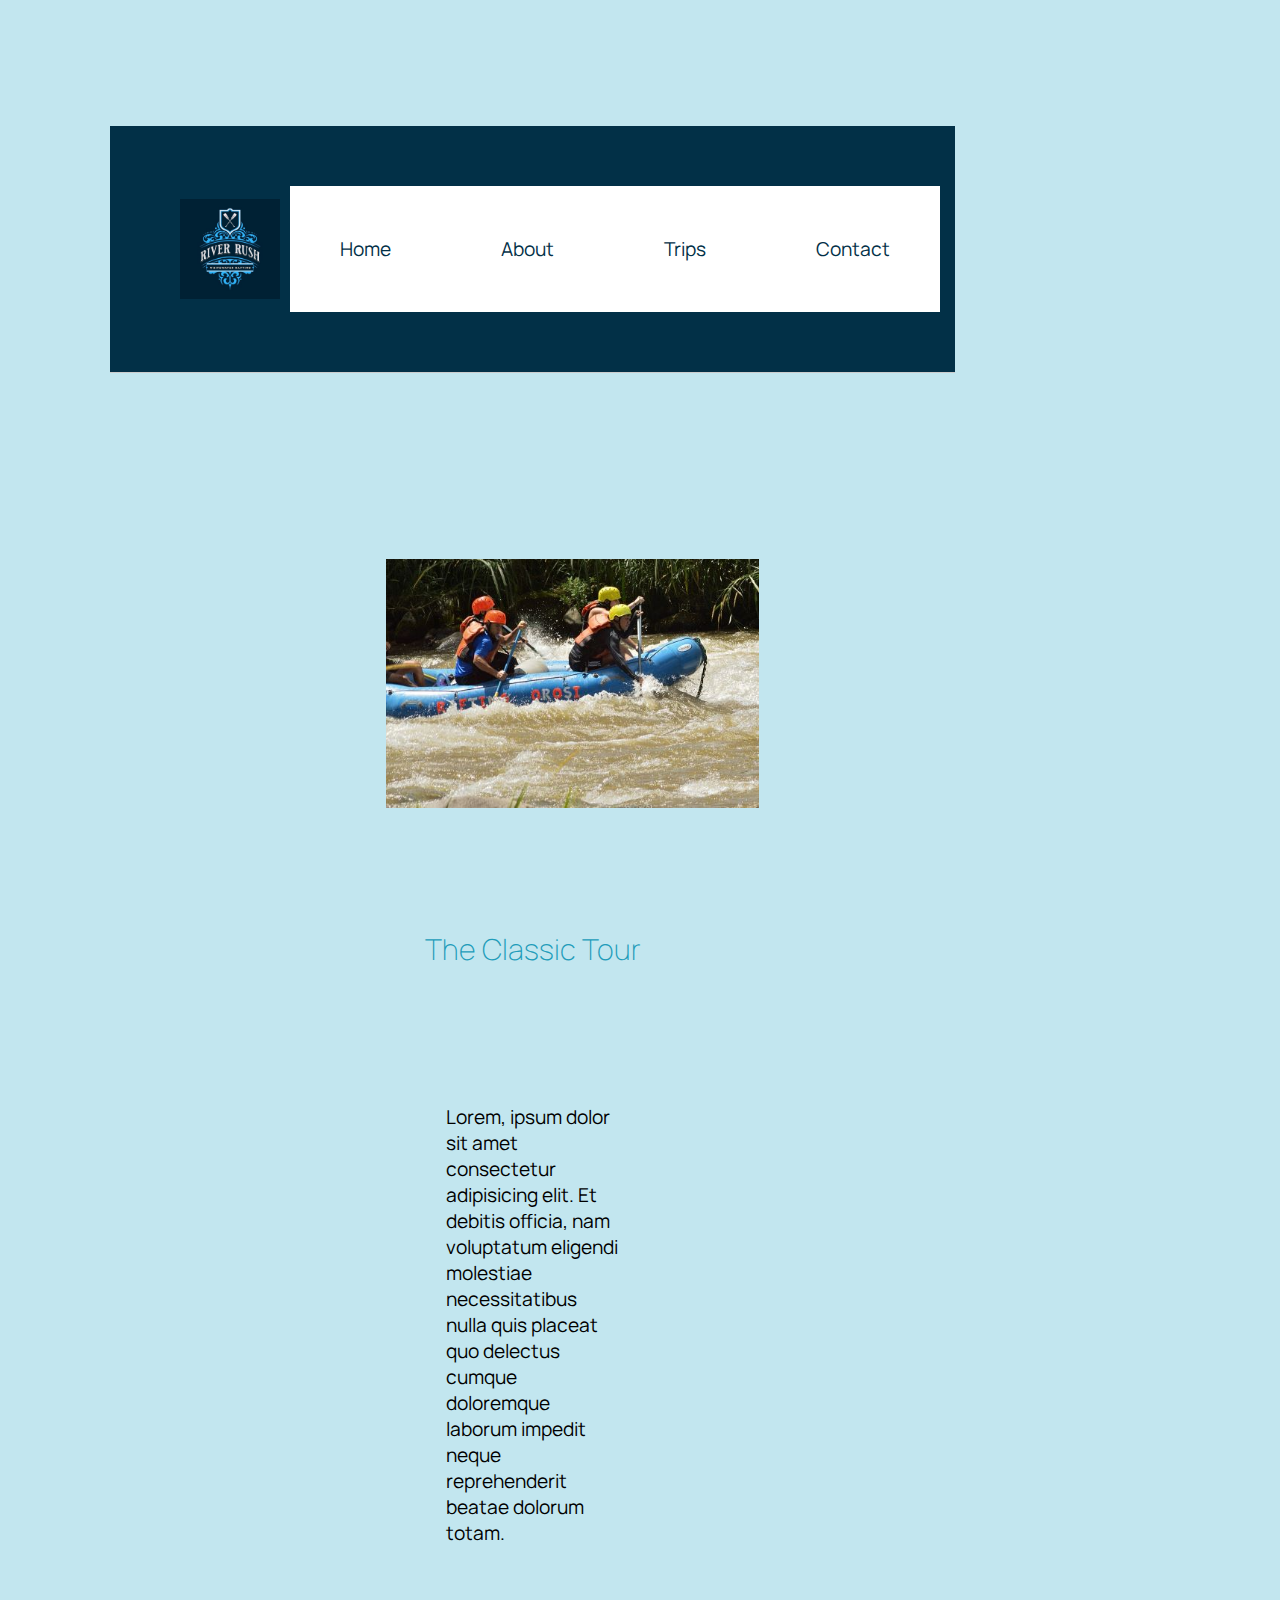
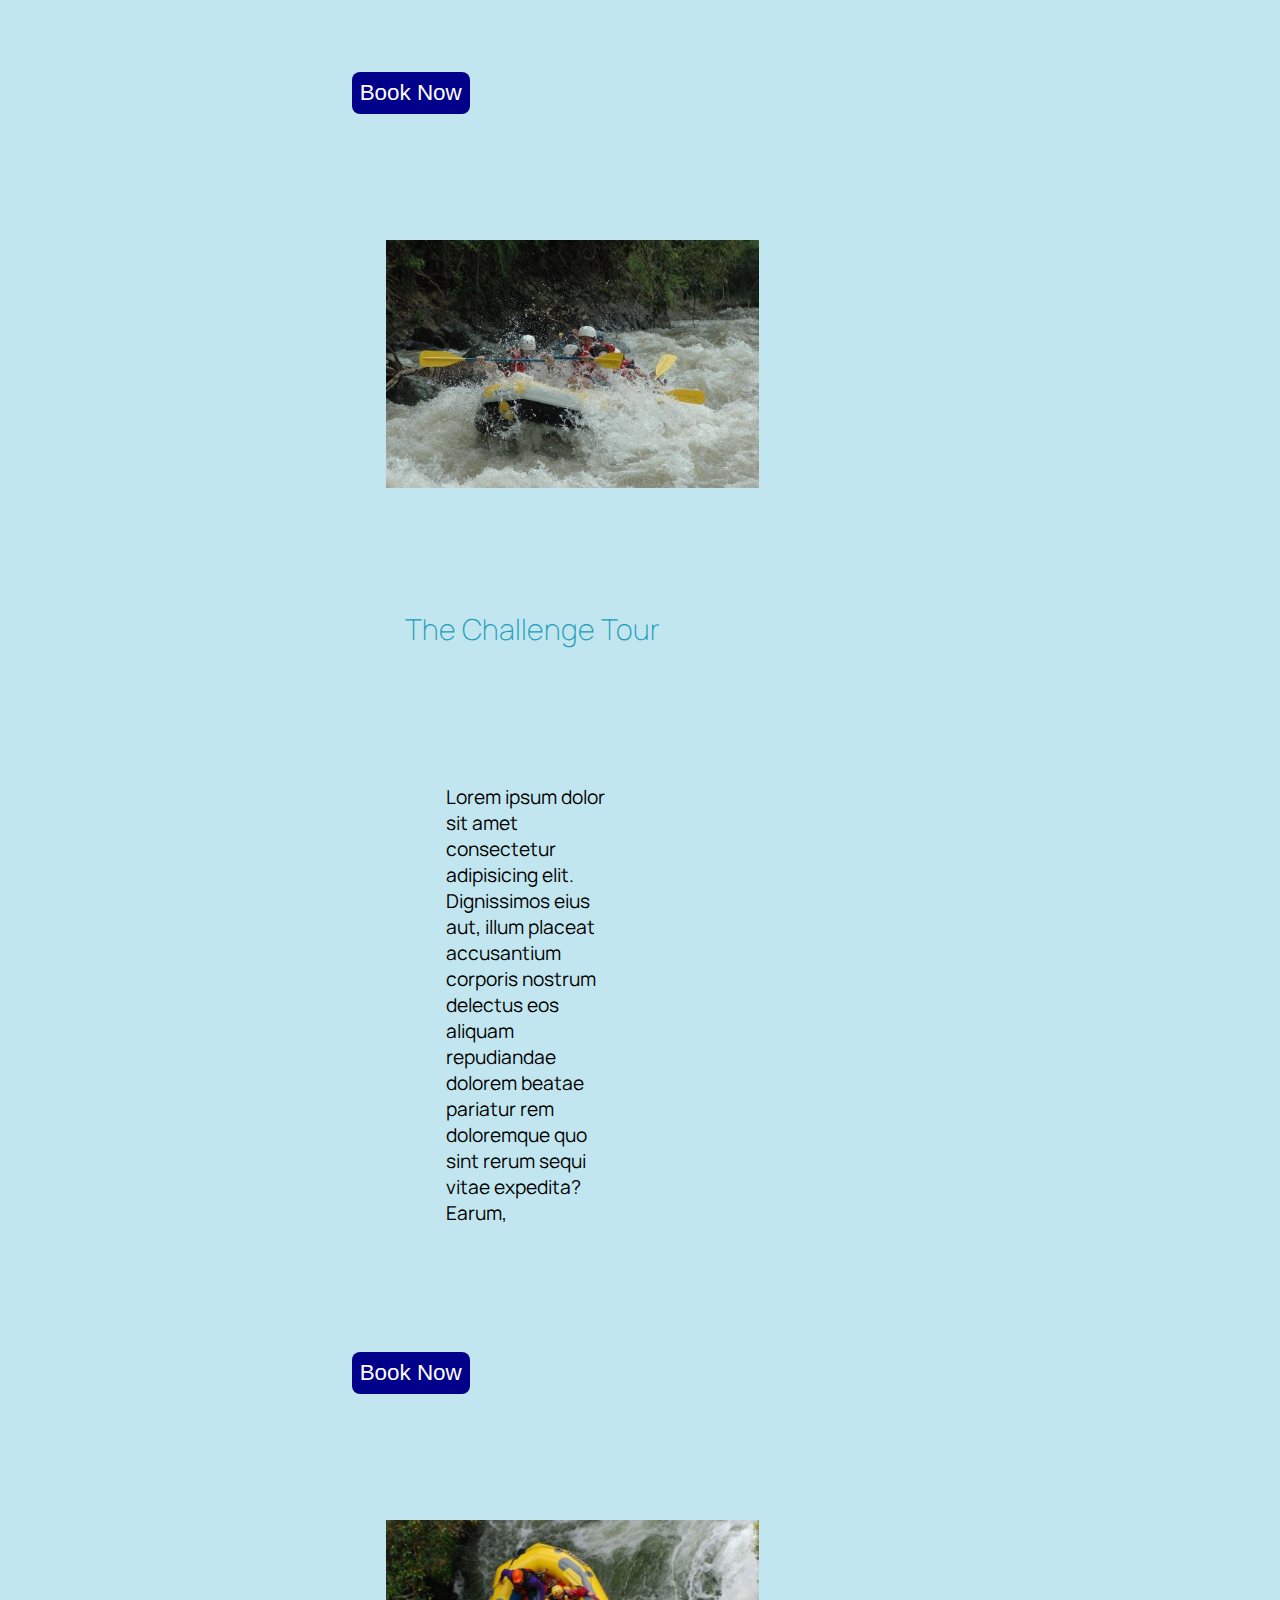
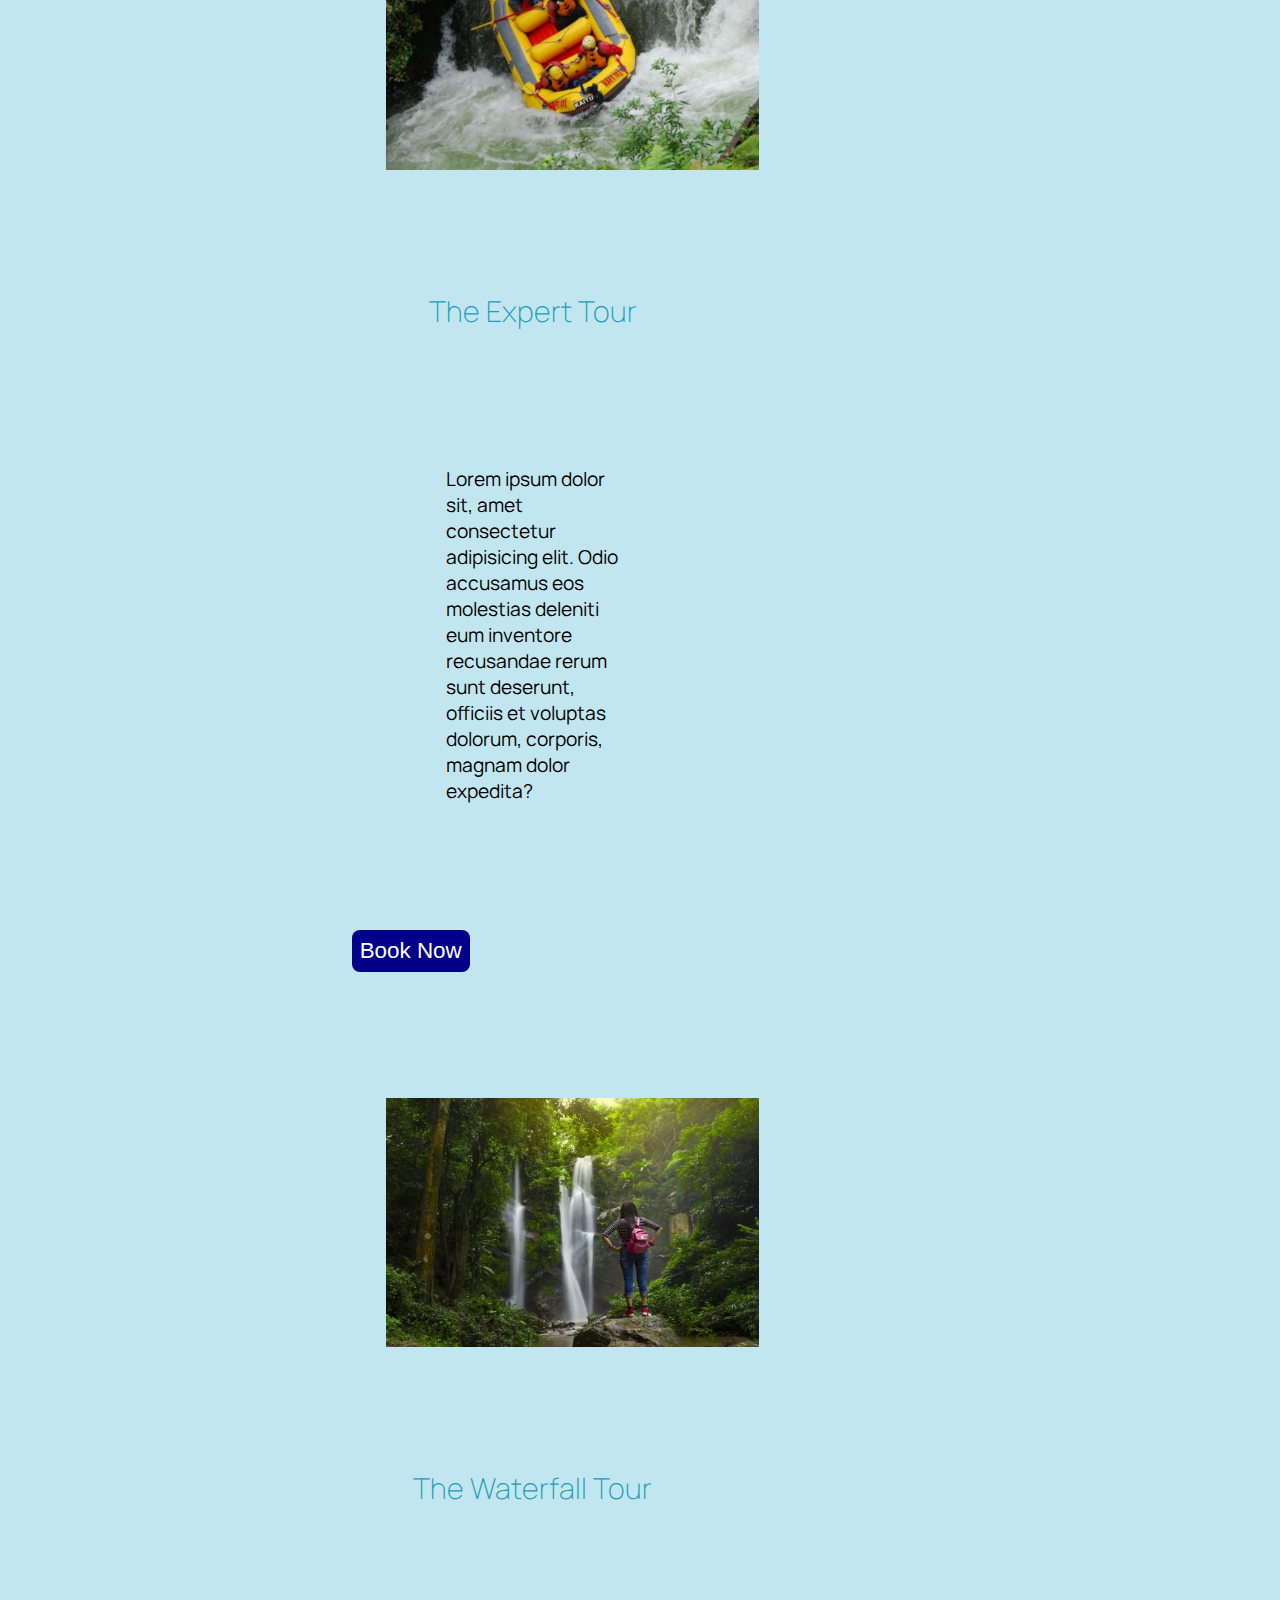
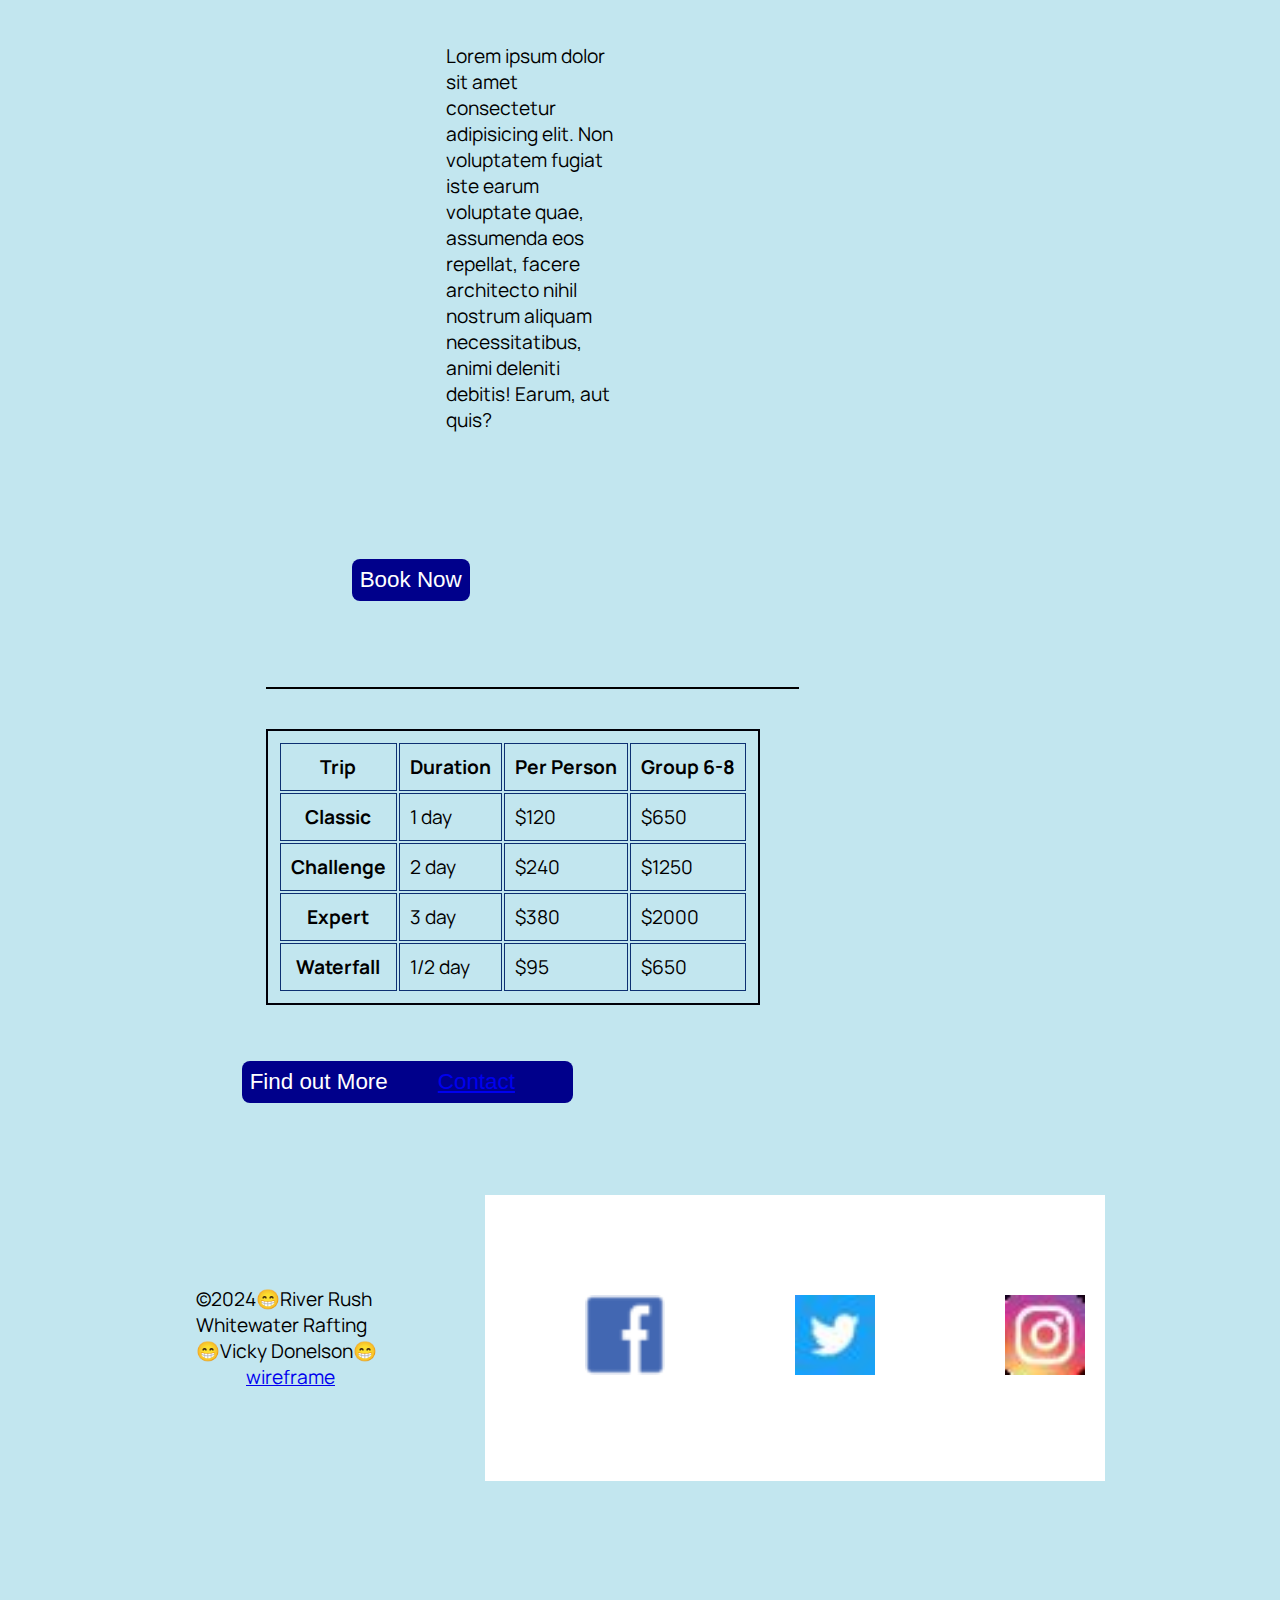
<file: wwr/trips.html>
<!DOCTYPE html>
<html lang="en-US">
  <head>
    <meta charset="utf-8">
    <meta name="viewport" content="width=device-width,initial-scale=1.0">
    <title>Trips | Rapids Rush Whitewater Rafting</title>
    <meta name="description" content="Explore Rafting Adventure Trips">
    <meta name="author" content="Vicky Donelson">
    <link rel="stylesheet" href="styles/rafting.css">
  </head>
  <body>
    <header>       
      <img src="images/riverrushlogo.jpg" alt="logo"> 
      <nav>       
        <a href="index.html">Home</a>
        <a href="about.html">About</a>
        <a href="trips.html">Trips</a>
        <a href="contact.html">Contact</a>   
      </nav>
    </header>     
    
    <main>
      
      <section class="toursection">
        <div class:="tours">
          <img src="images/classictour.jpg" alt="classic tour" width="200">
          <h2>The Classic Tour</h2>
          <article>
            <p>Lorem, ipsum dolor sit amet consectetur adipisicing elit. Et debitis officia, nam voluptatum eligendi molestiae necessitatibus nulla quis placeat quo delectus cumque doloremque laborum impedit neque reprehenderit beatae dolorum totam.</p>
          </article>
          <button class="book-now">Book Now</button>
        </div>
        <div>          
          <img src="images/challengetour.jpg" alt="challenge tour" width="200">
          <h2>The Challenge Tour</h2>          
          <article>
            <p>Lorem ipsum dolor sit amet consectetur adipisicing elit. Dignissimos eius aut, illum placeat accusantium corporis nostrum delectus eos aliquam repudiandae dolorem beatae pariatur rem doloremque quo sint rerum sequi vitae expedita? Earum,</p>
          </article>
          <button class="book-now">Book Now</button>
        </div>
        <div>
          <img src="images/experttour.jpg" alt="expert tour" width="200">
          <h2>The Expert Tour</h2>
          <article>
            <p>Lorem ipsum dolor sit, amet consectetur adipisicing elit. Odio accusamus eos molestias deleniti eum inventore recusandae rerum sunt deserunt, officiis et voluptas dolorum, corporis, magnam dolor expedita?</p>
          </article>
          <button class="book-now">Book Now</button>
        </div>
        <div>
          <img src="images/waterfalltour.jpg" alt="waterfall tour">
          <h2>The Waterfall Tour</h2>
          <article>
            <p>Lorem ipsum dolor sit amet consectetur adipisicing elit. Non voluptatem fugiat iste earum voluptate quae, assumenda eos repellat, facere architecto nihil nostrum aliquam necessitatibus, animi deleniti debitis! Earum, aut quis?</p>
          </article>          
           <button class="book-now">Book Now</button>
          
        </div>
      </section>
      <table>
        <tr>
          <th>Trip</th>
          <th>Duration</th>
          <th>Per Person</th>
          <th>Group 6-8</th>          
        </tr>
        <tr>
          <th>Classic</th>
          <td>1 day</td>
          <td>$120</td>
          <td>$650</td>
        </tr>
        <tr>
          <th>Challenge</th>
          <td>2 day</td>
          <td>$240</td>
          <td>$1250</td>
        </tr>
        <tr>
          <th>Expert</th>
          <td>3 day</td>
          <td>$380</td>
          <td>$2000</td>
        </tr>
        <tr>
          <th>Waterfall</th>
          <td>1/2 day</td>
          <td>$95</td>
          <td>$650</td>
        </tr>        
      </table> 
      <button class="call-to-action">Find out More<a href="contact.html">Contact</a></button>     
    </main>   
    <footer>
        
  
      <p>©2024😁River Rush Whitewater Rafting😁Vicky Donelson😁 <a href="images/wireframetrips.png">wireframe</a></p>

      <nav class="sociallinks">
          <a href="https://facebook.com">
              <img src="images/facebook.png" alt="facebook">
          </a>
          <a href="https://twitter.com">
              <img src="images/twitter.jpg" alt="Twitter">
          </a>
          <a href="https://instagram.com">
              <img src="images/Instagram.jpg" alt="Instagram">
          </a>
      </nav>
      
  </footer>    
    
  </body>
  </html>
</file>
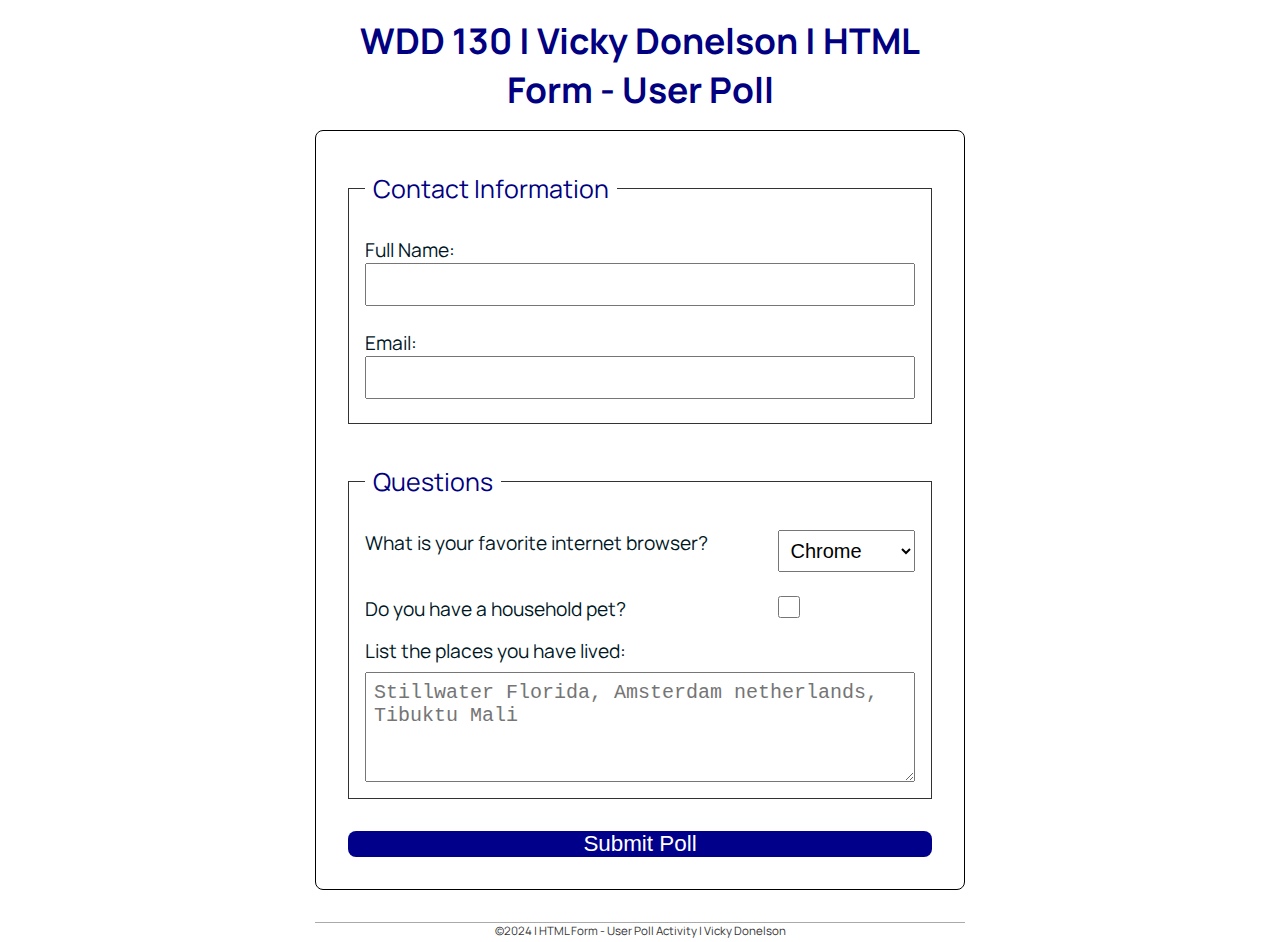
<file: wwr/week05/pole-file.html>
<!DOCTYPE html>
<html lang="en">
<head>
    <meta charset="UTF-8">
    <meta name="viewport" content="width=device-width, initial-scale=1.0">
    <title>WDD 130 | HTML form - User Poll</title>
    <link rel="stylesheet" href="styles/poll-form.css">
</head>
<body>
<header>
    <h1>WDD 130 | Vicky Donelson | HTML Form - User Poll</h1>        
</header>
<main>
    <form>
        <fieldset>
          <legend>Contact Information</legend>
          <div class="form-item column2">
            <label for="fullname">Full Name:</label>
            <input type="text" id="fullname" name="fullname">
          </div>
          <div class="form-item column2">
            <label for="useremail">Email:</label>
            <input type="email" id="useremail" name="useremail">
          </div>
        </fieldset>
        <fieldset>
            <legend>Questions</legend>
            <div class="form-item column1">
                <label for="browser">What is your favorite internet browser?</label>
                 <select id="browser" name="browser">
                    <option value="chrome">Chrome</option>
                    <option value="firefox">Firefox</option>
                    <option value="safari">Safari</option>
                    <option value="edge">Edge</option>
                    <option value="brave">Brave</option>
                    <option value="other">Other</option>
            </select>
            </div>
            <div class="form-item column1">
                <label for="pet">Do you have a household pet?</label>
                <input type="checkbox" id="pet" name="pet">
            </div>
            <label for="feedback">List the places you have lived:</label>
            <textarea id="feedback" name="feedback" rows="4" placeholder="Stillwater Florida, Amsterdam netherlands, Tibuktu Mali"></textarea>
        </fieldset>
        <button type="submit">Submit Poll</button>
    </form>
</main>
<footer>
    <p>©2024 | HTML Form - User Poll Activity | Vicky Donelson</p>
</footer>
</body>
</html>
</file>
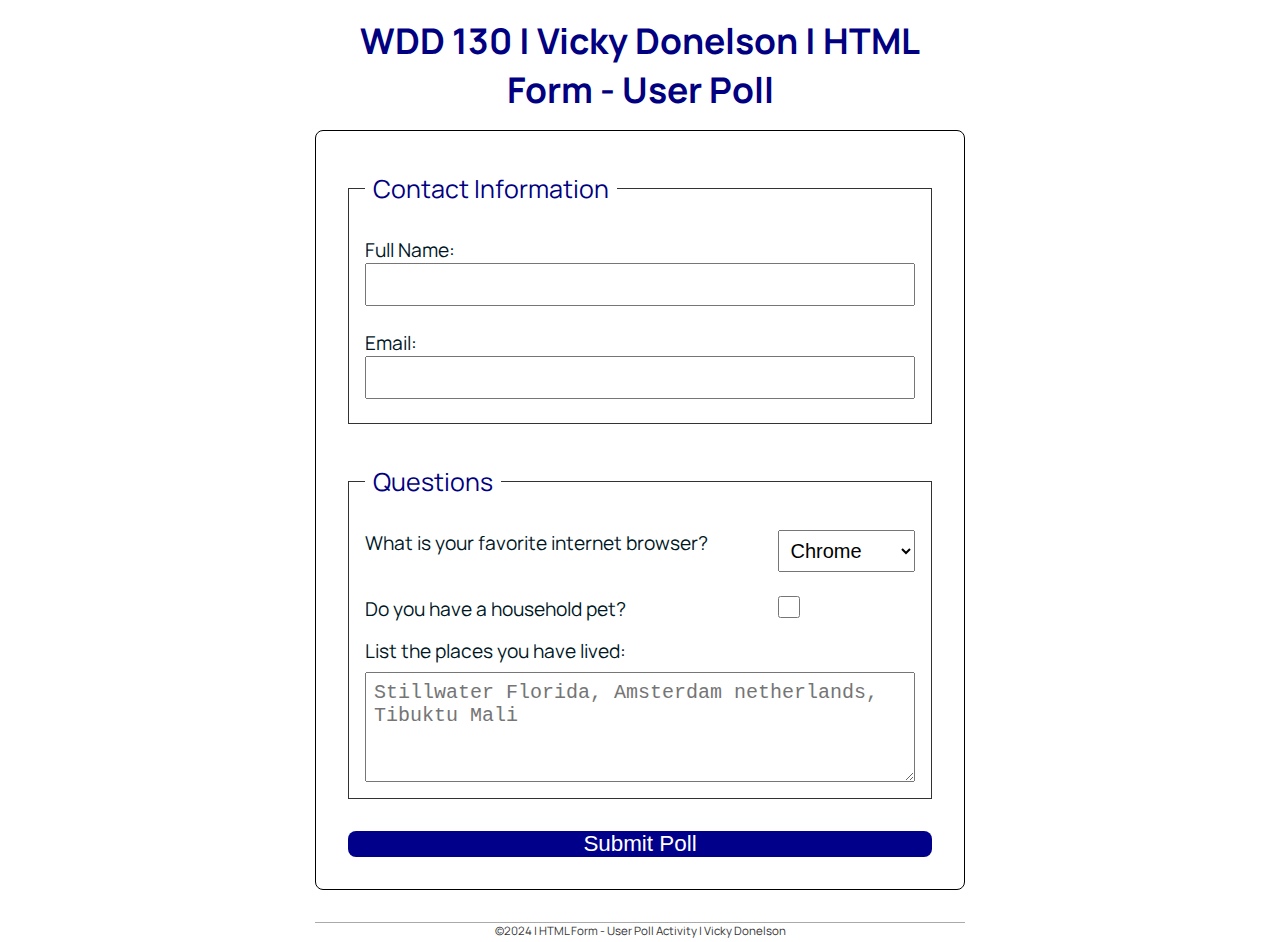
<file: wwr/week05/poll-file.html>
<!DOCTYPE html>
<html lang="en">
<head>
    <meta charset="UTF-8">
    <meta name="viewport" content="width=device-width, initial-scale=1.0">
    <title>WDD 130 | HTML form - User Poll</title>
    <link rel="stylesheet" href="styles/poll-form.css">
</head>
<body>
<header>
    <h1>WDD 130 | Vicky Donelson | HTML Form - User Poll</h1>        
</header>
<main>
    <form>
        <fieldset>
          <legend>Contact Information</legend>
          <div class="form-item column2">
            <label for="fullname">Full Name:</label>
            <input type="text" id="fullname" name="fullname">
          </div>
          <div class="form-item column2">
            <label for="useremail">Email:</label>
            <input type="email" id="useremail" name="useremail">
          </div>
        </fieldset>
        <fieldset>
            <legend>Questions</legend>
            <div class="form-item column1">
                <label for="browser">What is your favorite internet browser?</label>
                 <select id="browser" name="browser">
                    <option value="chrome">Chrome</option>
                    <option value="firefox">Firefox</option>
                    <option value="safari">Safari</option>
                    <option value="edge">Edge</option>
                    <option value="brave">Brave</option>
                    <option value="other">Other</option>
                 </select>
            </div>
            <div class="form-item column1">
                <label for="pet">Do you have a household pet?</label>
                <input type="checkbox" id="pet" name="pet">
            </div>
            <label for="feedback">List the places you have lived:</label>
            <textarea id="feedback" name="feedback" rows="4" placeholder="Stillwater Florida, Amsterdam netherlands, Tibuktu Mali"></textarea>
        </fieldset>
        <button type="submit">Submit Poll</button>
    </form>
</main>
<footer>
    <p>©2024 | HTML Form - User Poll Activity | Vicky Donelson</p>
</footer>
</body>
</html>
</file>
<file: styles/styles.css>
header {
    display: grid;
    align-items:center;    
    margin: 0 auto;
    max-width: 840px;

}
*{
    margin: 0;
    padding: 0;
    box-sizing: border-box;
}
nav{
    background-color: steelblue;
    padding: 1rem;
    display: flex;
    justify-content: space-evenly;
    align-items: center;
}
nav a {
    display: block;
    padding: 0.5rem;
    text-decoration: none;
    font-size: 1.2rem;
    font-weight: 700;
    color: #fff;
}
h1 {
    color: steelblue;

}
main img {
    width: 150px;
    height: auto;
    border: 1px solid steelblue;
    padding: 2px;
    box-shadow: 0 0 30px #333;
    float: right;
}
.grid {
    display: grid;
    align-items: center;
    margin: 0 auto;
    max-width: 840px;
}
main{
    max-width: 840px;
    margin: 1rem;
    grid-column: 2;
}
p{
    padding: 10px;
}
aside {
    width:20em;
    position: relative;
    grid-column:1;
    grid-row: 1;
    margin: 1em;
    border: 1px solid rgba(0,0,0,0.2);
    padding: 1em;
    background-color: #eee;
    color: #333;
    text-align: center;
}
aside img {
    width: 200px; 
    height: auto
}
header, footer{
    margin-top: 1em;
    border-top: 1px solid #000;
    text-align: center
}
/*Class Selectors*/
.box {
    margin: 1rem;
    border: 1px solid rgba(0,0,0,2);
    padding: 1rem;
    background-color: #eee;
    color: #333;
}
aside {
    position: relative;
    width: 20em;
    text-align: center;
}
 aside h2 {
        position: absolute;
        top: 50px;
        right: 150px;
    }
</file>
<file: wwr/styles/rafting.css>
@import url('https://fonts.googleapis.com/css2?family=Archivo+Black&family=Manrope:wght@200..800&display=swap');

:root{
    --primary-color: #023047;
    --secondary-color: #219cba;
    --accent1-color: #f8f7f5;
    --accent2-color: #fa8500;

    --heading-font: archivo, sans serif;
    --paragraph-font: manrope, sans serif;

    --nav-background-color: white;
    --nav-link-color: #023047;
    --nav-hover-background-color:#ffb805;
    --nav-hover-link-color: #219cba;

}
*{
    margin: 40px;
    padding: 10px;
    box-sizing: border-box;
}

.home h1 {
    position: absolute;
    padding-top: 100px;
    color: #fff;
    text-align: center;
    left: 0;
    right: 0;
}
.homeimg {
    width: 100%;
    display: block;
    margin: 0 auto;
    padding: 0;
}
.homesection {
    width: 100%;
    height: 200px;
}
.section1 {
    margin: 1rem;
    grid-column: 2;
    grid-row:auto;

}


.p1 {
    width: 500px;
    height: 300px;
    background-color:#ffb805 
}
.p2 {
    width: 500px;
    height: 300px;
    background-color:#219cba   
}
.newsletter {
    width: 100%;
    margin: 0 auto;
    padding: 1rem;
    border: 1px solid rgba(0, 0, 0.5);
    border-radius: 0.5rem;
    background-color: #fff;
    display: grid;
    text-align: center;
}
body {
    max-width: 75%;
    padding: 20px;
    font-family: var(--paragraph-font);
    font-size: 1.2em;
    background:#c2e6ef
    
}
.hero {
    margin-top: 1rem;        
    display: flex;    
    padding: 20px;     
    justify-content:flex-start;
    align-items: center;
    gap: 30px;    
    background-image: url('images/raftingbanner.png');
    /* background-size: cover; */
    
}


main {
    width: 75%;
    margin: 0 auto;

}



img {
    width: 100%;
} 


h2,h3,h4,h5,h6 {
    font-family: 'Manrope';
    font-style: normal;
    font-weight: 200;    
    color: var(--secondary-color);
}

header {
    margin: 1rem auto;
    display: grid;
    grid-template-columns: 120px 2fr 2fr;
    align-items: center;
    border-bottom: 1px solid #ccc;
    max-width: 100%;
    padding: 20px;
     
    background-color: var(--primary-color);
    color: var(--accent1-color) 
     
}
.headercontainer {
    border-bottom: 2px solid #000;
    padding:20px;
    display: flex;
    justify-content: flex-start;
    align-items: center;
    background-color:#023047;
 
    
     
}
.logoimg {
    margin: 0 0.25rem 0 1rem;
    width: 10%;
    height: auto;    
    min-width: 100px;
    border: 5px double gray;
    justify-self: center; 
    align-content: center;  
}
.top{ 
    /* border: 2px double #000; */
    padding: 10px 10px;
    /* display: flex;  */   
    align-items: center;
    gap: 30px;         
}
.gridhome {
    display: grid;
    /* align-items: center; */
    margin: auto;
    max-width: 840px;
}
.grid {
    display: inline;
    align-items: center;
    margin: auto;
    max-width: 840px;
}
.box {
    width: 400px;
    padding: 1em;
    border-radius: .5rem;
    justify-content: left;
   /*  border: 3px solid #023047;
    background-color: aliceblue; */

}
.box2 {
    width: 400px;
    padding: 1em;
    align-items: flex-start;
   
}
.flexbox-container{
    display: flex;
    justify-content: space-around;
    align-items: flex-start;
}
.flexbox-item {
    width: 200px;
    margin: 10px;
    border: 3px solid #333;
    background-color: #dfdfdf;
}
.flexbox-item1 {
    min-height: 100px;
}   
h1 {
    font-size: 2rem;
    font-family: archivo, manrope, sans-serif;
    
}
p {
    padding: 20px;
}
.main{
    display: inline;
    grid-template-columns: 1fr 1fr;
    /* justify-content: space-between; */
}
main h1{
    text-align:center;
}



.crew {
    background-color: var(--primary-color);
    color: #067bb6; 
}
.crews{
    display: inline;
    grid-template-columns: 1fr 1fr;

}
.crews img{
    width: 40%;
    padding:40px;
}
.happyrafter {
    width: 60vw;
    margin: auto;
    background-color: rgb(175, 212, 245);
    padding: 1rem;
    border: 2px solid darkblue;
}
.happyrafterimage {
    width: 60%;
    margin: 60%;
}
.intro {
   /*  width: 75vw;
    margin: auto; */
    flex: 1;
    background-color: rgb(245, 248, 250);
    padding: 1rem;
    border: 2px solid darkblue;


}
.containera {
    display: grid;
    grid-template-rows: 2fr 100px;
}
.item1{
    grid-row: span 2;
    grid-column: span 2;
}
.item2 {
    grid-row: 1/3;
    grid-column: 1/5;
}
nav{
    background-color: var(--nav-background-color);
    font-size: 1.2rem;
    display: flex;
    text-align: right;   
    align-items: center;
    gap: 30px;

}

nav a {
    display: block;
    color: var(--nav-link-color);
    text-decoration: none;
    padding: 0rem;       
} 
nav a:link, nav a:visited {
    color: var(--nav-link-color); 
    text-decoration: none; 
    text-align: center;
      
}
nav a:hover {
    color: var(--nav-hover-link-color);
    background-color: var(--nav-hover-background-color);
}
map {
    display:flex;
    padding: 50px;
    float: right;
}
table {
    border: 2px solid rgb(0, 0, 8);
    
}
th,td {
    border: 1px solid rgb(13, 48, 114);
    padding: 10px
}
h5 {
    margin: 40px;
}
h2{
    padding: 25px;
    
    text-align: center;
} 
.boxhome {
    margin: auto;
    padding: 40px;
}
form {
    width: 650px;
    margin: 0 auto;
    padding: 1rem;
    border: 1px solid rgba(0, 0, 0.5);
    border-radius: 0.5rem;
    background-color: #fff;
    display: grid;
}
fieldset {
    display: grid;
    grid-gap: .5rem;
    margin: 1rem;
    border: 1px solid rgba(0, 0, 0, 0.8);
    padding: 1rem;
}
legend {
    padding: 0.5rem;
    color: #023047
    
}
label {
    text-align: left;
    padding-right: 1rem;
}
.form-item {
    display: block;
    align-items: center;
}
.column1{
    grid-template-columns:3fr 1fr;
    margin:0.5rem 0;
}
.column2{
    grid-template-columns:3fr 1fr;
    margin:0.5rem 0;    
}
input, select, textarea {
    padding: 0.5rem;
    font-size: 1.25rem;
    vertical-align: bottom;
}
input[type="checkbox"] {
    width: 22px;
    height: 22px;
    vertical-align: bottom;
}
button {

    margin: 1rem;
    background-color: darkblue;
    color: #fff;
    border: none;
    border-radius: .5rem;
    padding: .5rem;
    font-size: 1.4rem;     
}  


.firstsection {
    box-sizing: border-box;
    border: 1px solid blue;
    width: 100%;
    

}
.tours {
    display: inline;
  
    

}
.toursection {
    
    border-bottom: 2px solid #000;
    padding: 20px;
    display: block;
    justify-content: flex-start;
    

}

footer{
    margin: 1rem;
    display: flex;
    align-items: center;    

}
</file>
<file: styles/quiz.css>
@import url('https://fonts.googleapis.com/css2?family=Archivo+Black&family=Manrope:wght@200..800&display=swap');
* {
  margin: 0;
  padding: 0;
  box-sizing: border-box;  
}
body {
    font-family: Archivo, Manrope, sans-serif;
    font-size: 1.2em;
    color: #00171F;
    background: #fff;
}
header {
    margin: 0 auto;
    width: 650px;
}
h1 {
    margin: 1rem;
    font-size: 1.85em;
    color: navy;
    text-align: center;
}
form {
    width: 650px;
    margin: 0 auto;
    padding: 1rem;
    border: 1px solid rgba(0, 0, 0.5);
    border-radius: 0.5rem;
    background-color: #fff;
    display: grid;
}
fieldset {
    display: grid;
    grid-gap: .5rem;
    margin: 1rem;
    border: 1px solid rgba(0, 0, 0, 0.8);
    padding: 1rem;
}
legend {
    padding: 0.5rem;
    color: navy;
    font-size: 1.3em;
}
label {
    text-align: left;
    padding-right: 1rem;
}
input, select, textarea {
    padding: 0.5rem;
    font-size: 1.25rem;
}
input[type="text"] {
    width: 22px;
    height: 22px;
    vertical-align: bottom;
}
button {
    margin: 1rem;
    background-color: darkblue;
    color: #fff;
    border: none;
    border-radius: 0.5rem;
    padding: 0;
    font-size: 1.4rem;    
}
button:hover {
    background-color: royalblue;
}
footer {
    margin: 2rem auto 0;
    width: 650px;
    text-align: center;
    font-size: 0.6em;
    color: #333;
    border-top: 1px solid #aaa;
}
.form-item {
    display: grid;
    
}
.column {
    grid-template-columns: 4fr 1fr;
    margin: 0.5rem 0;
}
</file>
<file: wwr/week05/styles/poll-form.css>
@import url('https://fonts.googleapis.com/css2?family=Archivo+Black&family=Manrope:wght@200..800&display=swap');
* {
  margin: 0;
  padding: 0;
  box-sizing: border-box;  
}
body {
    font-family: Archivo, Manrope, sans-serif;
    font-size: 1.2em;
    color: #00171F;
    background: #fff;
}
header {
    margin: 0 auto;
    width: 650px;
}
h1 {
    margin: 1rem;
    font-size: 1.85em;
    color: navy;
    text-align: center;
}
form {
    width: 650px;
    margin: 0 auto;
    padding: 1rem;
    border: 1px solid rgba(0, 0, 0.5);
    border-radius: 0.5rem;
    background-color: #fff;
    display: grid;
}
fieldset {
    display: grid;
    grid-gap: .5rem;
    margin: 1rem;
    border: 1px solid rgba(0, 0, 0, 0.8);
    padding: 1rem;
}
legend {
    padding: 0.5rem;
    color: navy;
    font-size: 1.3em;
}
label {
    text-align: left;
    padding-right: 1rem;
}
input, select, textarea {
    padding: 0.5rem;
    font-size: 1.25rem;
}
input[type="checkbox"] {
    width: 22px;
    height: 22px;
    vertical-align: bottom;
}
button {
    margin: 1rem;
    background-color: darkblue;
    color: #fff;
    border: none;
    border-radius: .5rem;
    padding: .5;
    font-size: 1.4rem;    
}
button:hover {
    background-color: royalblue;
}
footer {
    margin: 2rem auto 0;
    width: 650px;
    text-align: center;
    font-size: 0.6em;
    color: #333;
    border-top: 1px solid #aaa;
}
.form-item {
    display: grid;
    align-items:left;
}
.column1 {
    grid-template-columns: 3fr 1fr;
    margin: 0.5rem 0;
}
.column2 {
    grid-template-columns: 1 fr 2fr;
    margin: 0.5rem 0;
}
</file>
